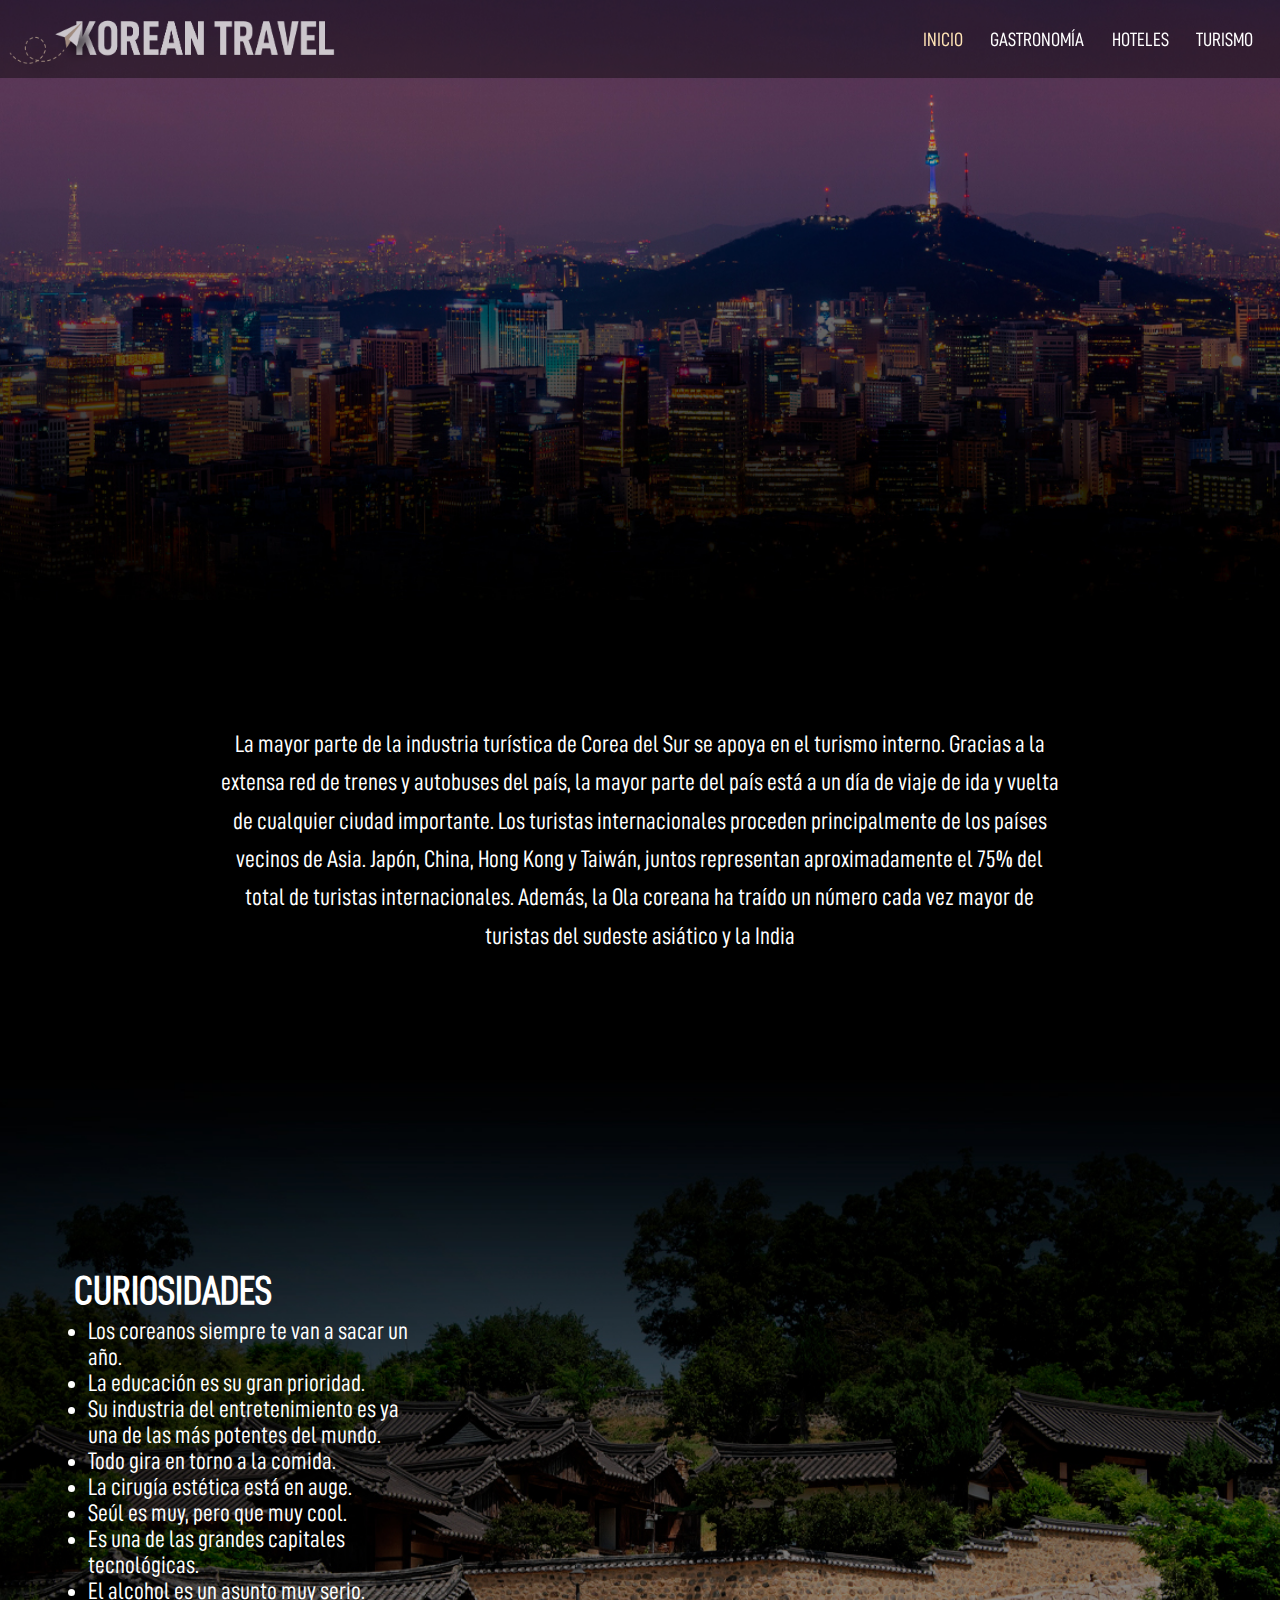
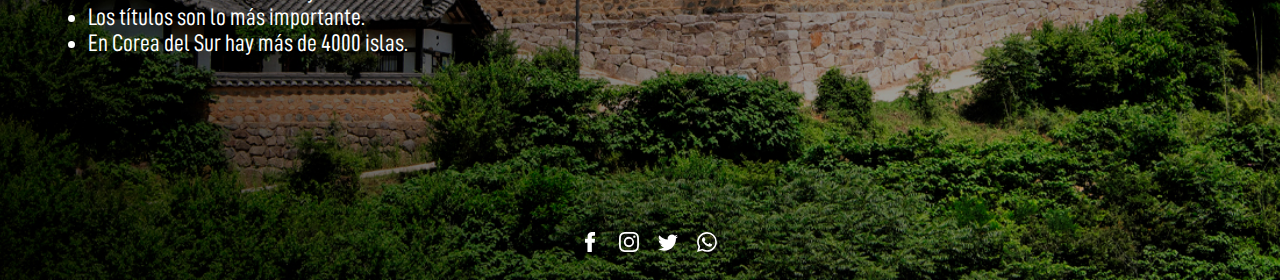
<file: KoreanTravel/index.html>
<!DOCTYPE html>
<html lang="es">

<head>
  <meta charset="UTF-8">
  <meta http-equiv="X-UA-Compatible" content="IE=edge">
  <meta name="viewport" content="width=device-width, initial-scale=1.0">
  <link rel="stylesheet" href="css/style.css">
  <title>Korean Travel</title>
  <meta name="description"
    content="Hola, bienvenid@ a Korean Travel, ¿Estás buscando información para viajar a un lugar increíble? Estás a un clic de saberlo.">
  <link rel="canonical" href="https://guevarita24.github.io/korean-travel/KoreanTravel">
  <link rel="icon" href="https://guevarita24.github.io/korean-travel/KoreanTravel/assets/korea.svg">
  <link rel="apple-touch-icon" href="https://guevarita24.github.io/korean-travel/KoreanTravel/assets/korea.svg">
  <meta name="theme-color" content="#0008">
  <meta name="twitter:card" content="summary">
  <meta property="og:type" content="website">
  <meta property="og:title" name="twitter:title" content="Korean Travel">
  <meta property="og:description" name="twitter:description"
    content="Hola, bienvenid@ a Korean Travel, ¿Estás buscando información para viajar a un lugar increíble? Estás a un clic de saberlo.">
  <meta property="og:image" name="twitter:image"
    content="https://guevarita24.github.io/korean-travel/KoreanTravel/assets/SUPERIOR.jpg">
  <meta property="og:url" name="twitter:url" content="https://guevarita24.github.io/korean-travel/KoreanTravel">
</head>

<body>
  <header class="header">
    <div class="logo">
      <a href="index.html" class="logo-container">
        <img src="assets/LOGO.png" alt="Korean Travel">
      </a>
    </div>
    <div class="navbar">
      <a href="index.html#inicio">INICIO</a>
      <a href="gastronomia.html">GASTRONOMÍA</a>
      <a href="hoteles.html">HOTELES</a>
      <a href="turismo.html">TURISMO</a>
    </div>
    <div class="off-canvas">
      <input type="checkbox" class="off-canvas-btn">
      <label class="off-canvas-burger"></label>
      <nav class="off-canvas-menu">
        <div class="off-canvas-menu-container">
          <a href="index.html#inicio" class="off-canvas-link">INICIO</a>
          <a href="gastronomia.html" class="off-canvas-link">GASTRONOMÍA</a>
          <a href="hoteles.html" class="off-canvas-link">HOTELES</a>
          <a href="turismo.html" class="off-canvas-link">TURISMO</a>
        </div>
      </nav>
    </div>
  </header>
  <main id="inicio">
    <section class="inicio">
      <article class="hero-image-1">
    </section>
    <article class="text">
      <div class="text-container">
        <p>La mayor parte de la industria turística de Corea del Sur se apoya en el turismo interno. Gracias a la
          extensa red de trenes y autobuses del país, la mayor parte del país está a un día de viaje de ida y vuelta de
          cualquier ciudad importante. Los turistas internacionales proceden principalmente de los países vecinos de
          Asia. Japón, China, Hong Kong y Taiwán, juntos representan aproximadamente el 75% del total de turistas
          internacionales. Además, la Ola coreana ha traído un número cada vez mayor de turistas del sudeste
          asiático y
          la India</p>
      </div>
    </article>
    <section class="curiosities">
      <article class="hero-image-2">
        <aside class="hero-image-content-2">
          <div class="text-curiosities">
            <h1 class="title">CURIOSIDADES</h1>
            <ul class="list">
              <li>Los coreanos siempre te van a sacar un año.</li>
              <li>La educación es su gran prioridad.</li>
              <li>Su industria del entretenimiento es ya una de las más potentes del mundo.</li>
              <li>Todo gira en torno a la comida.</li>
              <li>La cirugía estética está en auge.</li>
              <li>Seúl es muy, pero que muy cool.</li>
              <li>Es una de las grandes capitales tecnológicas.</li>
              <li>El alcohol es un asunto muy serio.</li>
              <li>Los títulos son lo más importante.</li>
              <li>En Corea del Sur hay más de 4000 islas.</li>
            </ul>
          </div>
          <div class="redes">
            <a href="#">
              <svg version="1.1" id="Layer_1" xmlns="http://www.w3.org/2000/svg"
                xmlns:xlink="http://www.w3.org/1999/xlink" x="0px" y="0px" viewBox="0 0 310 310"
                style="enable-background:new 0 0 310 310;" xml:space="preserve">
                <g id="XMLID_834_">
                  <title>Facebook</title>
                  <path id="XMLID_835_" d="M81.703,165.106h33.981V305c0,2.762,2.238,5,5,5h57.616c2.762,0,5-2.238,5-5V165.765h39.064
		c2.54,0,4.677-1.906,4.967-4.429l5.933-51.502c0.163-1.417-0.286-2.836-1.234-3.899c-0.949-1.064-2.307-1.673-3.732-1.673h-44.996
		V71.978c0-9.732,5.24-14.667,15.576-14.667c1.473,0,29.42,0,29.42,0c2.762,0,5-2.239,5-5V5.037c0-2.762-2.238-5-5-5h-40.545
		C187.467,0.023,186.832,0,185.896,0c-7.035,0-31.488,1.381-50.804,19.151c-21.402,19.692-18.427,43.27-17.716,47.358v37.752H81.703
		c-2.762,0-5,2.238-5,5v50.844C76.703,162.867,78.941,165.106,81.703,165.106z" />
                </g>
                <g>
                </g>
                <g>
                </g>
                <g>
                </g>
                <g>
                </g>
                <g>
                </g>
                <g>
                </g>
                <g>
                </g>
                <g>
                </g>
                <g>
                </g>
                <g>
                </g>
                <g>
                </g>
                <g>
                </g>
                <g>
                </g>
                <g>
                </g>
                <g>
                </g>
              </svg>
            </a>
            <a href="#">
              <svg width="16px" height="16px" viewBox="0 0 16 16" xmlns="http://www.w3.org/2000/svg" fill="currentColor"
                class="bi bi-instagram">
                <title>Instagram</title>
                <path
                  d="M8 0C5.829 0 5.556.01 4.703.048 3.85.088 3.269.222 2.76.42a3.917 3.917 0 0 0-1.417.923A3.927 3.927 0 0 0 .42 2.76C.222 3.268.087 3.85.048 4.7.01 5.555 0 5.827 0 8.001c0 2.172.01 2.444.048 3.297.04.852.174 1.433.372 1.942.205.526.478.972.923 1.417.444.445.89.719 1.416.923.51.198 1.09.333 1.942.372C5.555 15.99 5.827 16 8 16s2.444-.01 3.298-.048c.851-.04 1.434-.174 1.943-.372a3.916 3.916 0 0 0 1.416-.923c.445-.445.718-.891.923-1.417.197-.509.332-1.09.372-1.942C15.99 10.445 16 10.173 16 8s-.01-2.445-.048-3.299c-.04-.851-.175-1.433-.372-1.941a3.926 3.926 0 0 0-.923-1.417A3.911 3.911 0 0 0 13.24.42c-.51-.198-1.092-.333-1.943-.372C10.443.01 10.172 0 7.998 0h.003zm-.717 1.442h.718c2.136 0 2.389.007 3.232.046.78.035 1.204.166 1.486.275.373.145.64.319.92.599.28.28.453.546.598.92.11.281.24.705.275 1.485.039.843.047 1.096.047 3.231s-.008 2.389-.047 3.232c-.035.78-.166 1.203-.275 1.485a2.47 2.47 0 0 1-.599.919c-.28.28-.546.453-.92.598-.28.11-.704.24-1.485.276-.843.038-1.096.047-3.232.047s-2.39-.009-3.233-.047c-.78-.036-1.203-.166-1.485-.276a2.478 2.478 0 0 1-.92-.598 2.48 2.48 0 0 1-.6-.92c-.109-.281-.24-.705-.275-1.485-.038-.843-.046-1.096-.046-3.233 0-2.136.008-2.388.046-3.231.036-.78.166-1.204.276-1.486.145-.373.319-.64.599-.92.28-.28.546-.453.92-.598.282-.11.705-.24 1.485-.276.738-.034 1.024-.044 2.515-.045v.002zm4.988 1.328a.96.96 0 1 0 0 1.92.96.96 0 0 0 0-1.92zm-4.27 1.122a4.109 4.109 0 1 0 0 8.217 4.109 4.109 0 0 0 0-8.217zm0 1.441a2.667 2.667 0 1 1 0 5.334 2.667 2.667 0 0 1 0-5.334z" />
              </svg>
            </a>
            <a href="#">
              <svg width="16px" height="16px" viewBox="0 0 16 16" xmlns="http://www.w3.org/2000/svg" fill="currentColor"
                class="bi bi-twitter">
                <title>Twitter</title>
                <path
                  d="M5.026 15c6.038 0 9.341-5.003 9.341-9.334 0-.14 0-.282-.006-.422A6.685 6.685 0 0 0 16 3.542a6.658 6.658 0 0 1-1.889.518 3.301 3.301 0 0 0 1.447-1.817 6.533 6.533 0 0 1-2.087.793A3.286 3.286 0 0 0 7.875 6.03a9.325 9.325 0 0 1-6.767-3.429 3.289 3.289 0 0 0 1.018 4.382A3.323 3.323 0 0 1 .64 6.575v.045a3.288 3.288 0 0 0 2.632 3.218 3.203 3.203 0 0 1-.865.115 3.23 3.23 0 0 1-.614-.057 3.283 3.283 0 0 0 3.067 2.277A6.588 6.588 0 0 1 .78 13.58a6.32 6.32 0 0 1-.78-.045A9.344 9.344 0 0 0 5.026 15z" />
              </svg>
            </a>
            <a href="#">
              <svg width="16px" height="16px" viewBox="0 0 16 16" xmlns="http://www.w3.org/2000/svg" fill="currentColor"
                class="bi bi-whatsapp">
                <title>WhatsApp</title>
                <path
                  d="M13.601 2.326A7.854 7.854 0 0 0 7.994 0C3.627 0 .068 3.558.064 7.926c0 1.399.366 2.76 1.057 3.965L0 16l4.204-1.102a7.933 7.933 0 0 0 3.79.965h.004c4.368 0 7.926-3.558 7.93-7.93A7.898 7.898 0 0 0 13.6 2.326zM7.994 14.521a6.573 6.573 0 0 1-3.356-.92l-.24-.144-2.494.654.666-2.433-.156-.251a6.56 6.56 0 0 1-1.007-3.505c0-3.626 2.957-6.584 6.591-6.584a6.56 6.56 0 0 1 4.66 1.931 6.557 6.557 0 0 1 1.928 4.66c-.004 3.639-2.961 6.592-6.592 6.592zm3.615-4.934c-.197-.099-1.17-.578-1.353-.646-.182-.065-.315-.099-.445.099-.133.197-.513.646-.627.775-.114.133-.232.148-.43.05-.197-.1-.836-.308-1.592-.985-.59-.525-.985-1.175-1.103-1.372-.114-.198-.011-.304.088-.403.087-.088.197-.232.296-.346.1-.114.133-.198.198-.33.065-.134.034-.248-.015-.347-.05-.099-.445-1.076-.612-1.47-.16-.389-.323-.335-.445-.34-.114-.007-.247-.007-.38-.007a.729.729 0 0 0-.529.247c-.182.198-.691.677-.691 1.654 0 .977.71 1.916.81 2.049.098.133 1.394 2.132 3.383 2.992.47.205.84.326 1.129.418.475.152.904.129 1.246.08.38-.058 1.171-.48 1.338-.943.164-.464.164-.86.114-.943-.049-.084-.182-.133-.38-.232z" />
              </svg>
            </a>
          </div>
      </article>
      </aside>
    </section>
  </main>
</body>

</html>
</file>
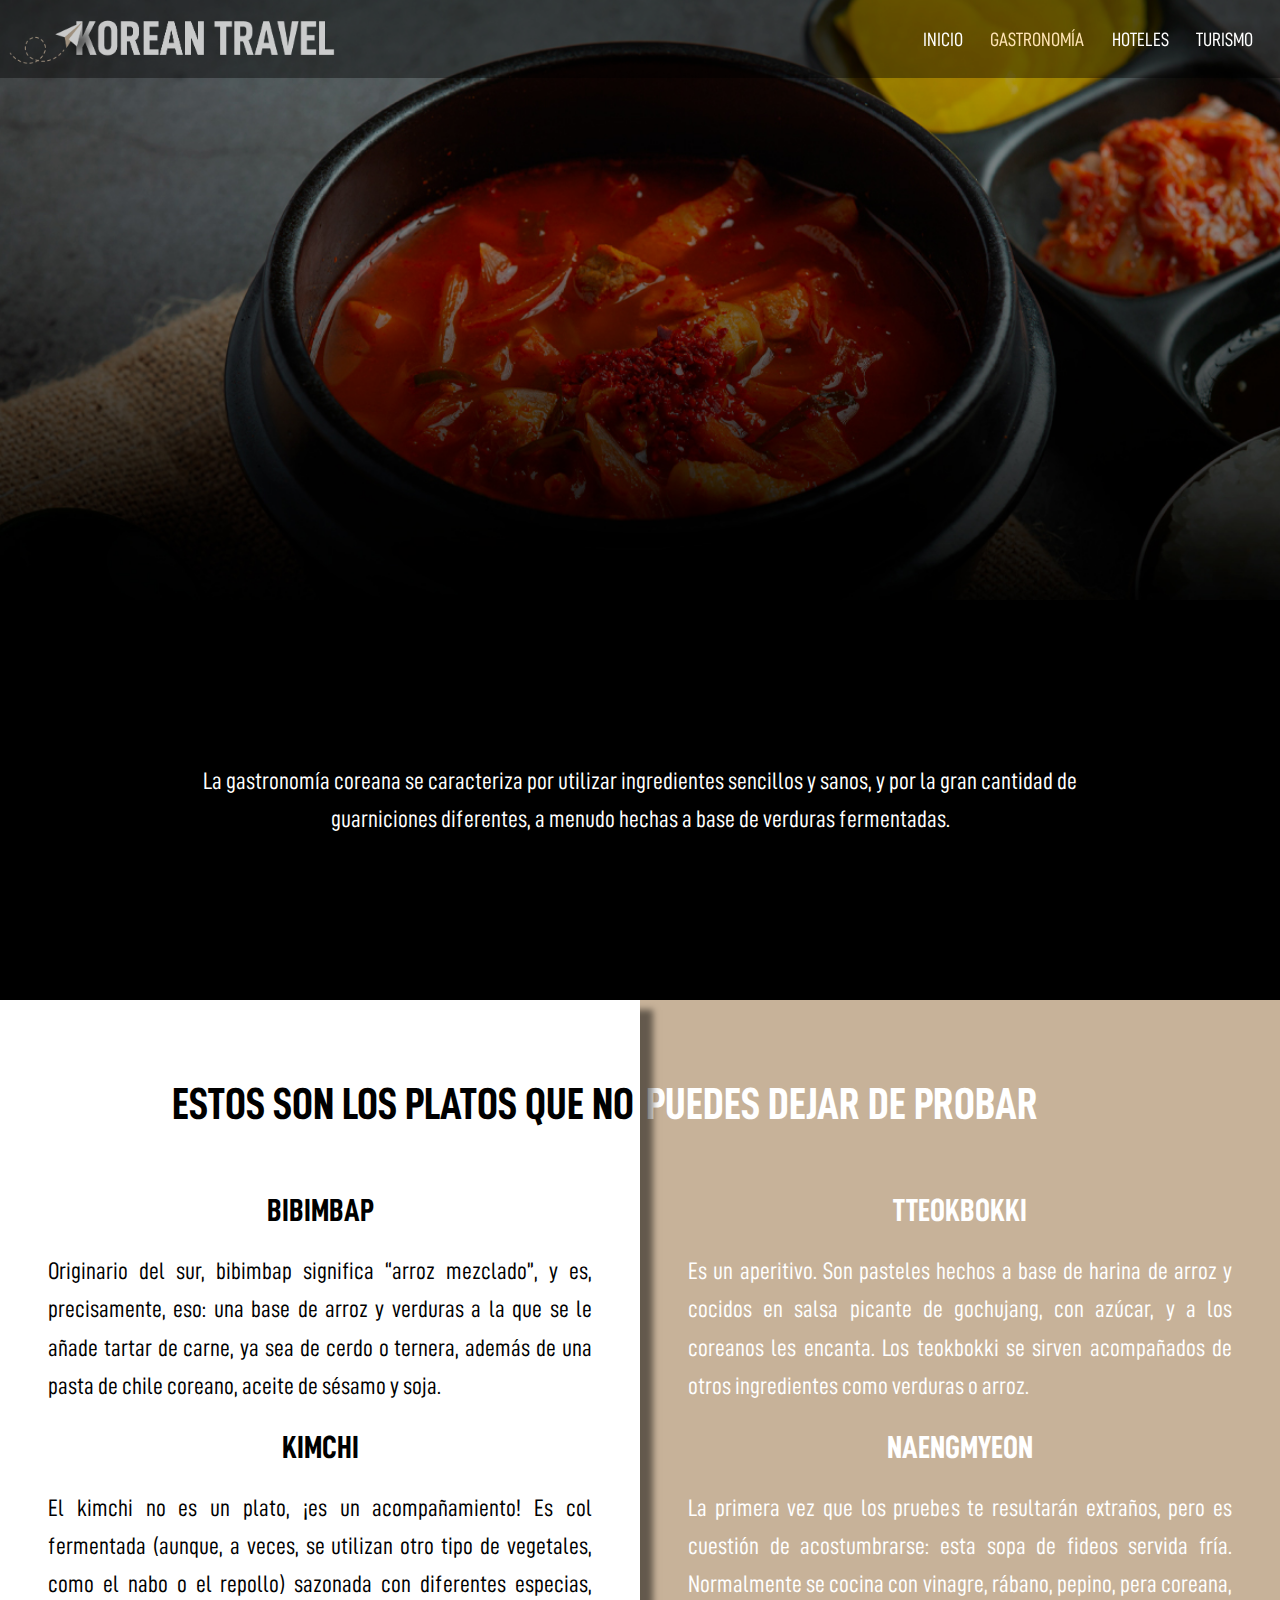
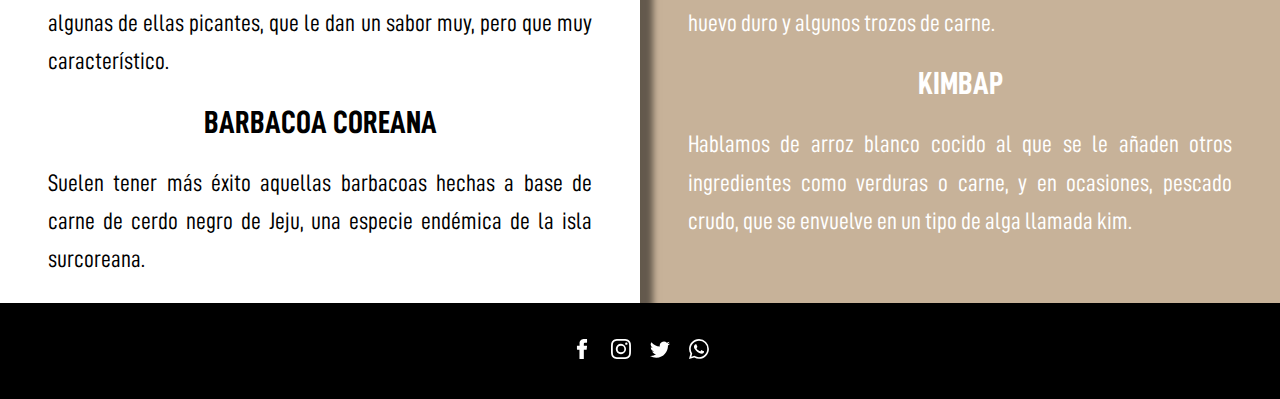
<file: KoreanTravel/gastronomia.html>
<!DOCTYPE html>
<html lang="es">

<head>
  <meta charset="UTF-8">
  <meta http-equiv="X-UA-Compatible" content="IE=edge">
  <meta name="viewport" content="width=device-width, initial-scale=1.0">
  <link rel="stylesheet" href="css/gastronomia.css">
  <title>Gastronomía | Korean Travel</title>
  <meta name="description" content="En esta sección de Korean Travel encontrarás lo relacionado con la gastronomía.">
  <link rel="canonical" href="https://guevarita24.github.io/korean-travel/KoreanTravel">
  <link rel="icon" href="https://guevarita24.github.io/korean-travel/KoreanTravel/assets/korea.svg">
  <link rel="apple-touch-icon" href="https://guevarita24.github.io/korean-travel/KoreanTravel/assets/korea.svg">
  <meta name="theme-color" content="#0008">
  <meta name="twitter:card" content="summary">
  <meta property="og:type" content="website">
  <meta property="og:title" name="twitter:title" content="Gastronomía | Korean Travel">
  <meta property="og:description" name="twitter:description"
    content="En esta sección de Korean Travel encontrarás lo relacionado con la gastronomía.">
  <meta property="og:image" name="twitter:image"
    content="https://guevarita24.github.io/korean-travel/KoreanTravel/assets/GASTRONOMÍA.jpg">
  <meta property="og:url" name="twitter:url" content="https://guevarita24.github.io/korean-travel/KoreanTravel">
</head>

<body>
  <header class="header">
    <div class="logo">
      <a href="index.html" class="logo-container">
        <img src="assets/LOGO.png" alt="Korean Travel">
      </a>
    </div>
    <div class="navbar">
      <a href="index.html">INICIO</a>
      <a href="gastronomia.html">GASTRONOMÍA</a>
      <a href="hoteles.html">HOTELES</a>
      <a href="turismo.html">TURISMO</a>
    </div>
    <div class="off-canvas">
      <input type="checkbox" class="off-canvas-btn">
      <label class="off-canvas-burger"></label>
      <nav class="off-canvas-menu">
        <div class="off-canvas-menu-container">
          <a href="index.html" class="off-canvas-link">INICIO</a>
          <a href="gastronomia.html" class="off-canvas-link">GASTRONOMÍA</a>
          <a href="hoteles.html" class="off-canvas-link">HOTELES</a>
          <a href="turismo.html" class="off-canvas-link">TURISMO</a>
        </div>
      </nav>
    </div>
  </header>
  <main>
    <div class="hero-image">
    </div>
    <article class="text">
      <div class="text-container">
        <p>La gastronomía coreana se caracteriza por utilizar ingredientes sencillos y sanos, y por la gran cantidad de
          guarniciones diferentes, a menudo hechas a base de verduras fermentadas.</p>
      </div>
    </article>
    <article class="food">
      <aside class="food-content">
        <div class="food-1">
          <h2 class="title-food-1">ESTOS SON LOS PLATOS QUE NO</h2>
          <div class="content-1">
            <h3 class="title-1">BIBIMBAP</h3>
            <p>Originario del sur, bibimbap significa “arroz mezclado”, y es, precisamente, eso:
              una base de arroz y verduras a la que se le añade tartar de carne, ya sea de cerdo
              o ternera, además de una pasta de chile coreano, aceite de sésamo y soja.</p>
          </div>
          <div class="content-1">
            <h3 class="title-1">KIMCHI</h3>
            <p>El kimchi no es un plato, ¡es un acompañamiento! Es col fermentada (aunque, a
              veces, se utilizan otro tipo de vegetales, como el nabo o el repollo) sazonada con
              diferentes especias, algunas de ellas picantes, que le dan un sabor muy, pero que
              muy característico.</p>
          </div>
          <div class="content-1">
            <h3 class="title-1">BARBACOA COREANA</h3>
            <p>Suelen tener más éxito aquellas barbacoas hechas a base de carne de cerdo
              negro de Jeju, una especie endémica de la isla surcoreana.</p>
          </div>
        </div>
        <div class="food-2">
          <h2 class="title-food-2">PUEDES DEJAR DE PROBAR</h2>
          <div class="content-2">
            <h3 class="title-2">TTEOKBOKKI</h3>
            <p>Es un aperitivo. Son pasteles hechos a base de harina de arroz y cocidos en salsa
              picante de gochujang, con azúcar, y a los coreanos les encanta. Los teokbokki se
              sirven acompañados de otros ingredientes como verduras o arroz.</p>
          </div>
          <div class="content-2">
            <h3 class="title-2">NAENGMYEON</h3>
            <p>La primera vez que los pruebes te resultarán extraños, pero es cuestión de
              acostumbrarse: esta sopa de fideos servida fría. Normalmente se cocina con
              vinagre, rábano, pepino, pera coreana, huevo duro y algunos trozos de carne.</p>
          </div>
          <div class="content-2">
            <h3 class="title-2">KIMBAP</h3>
            <p>Hablamos de arroz blanco cocido al que se le añaden otros ingredientes como
              verduras o carne, y en ocasiones, pescado crudo, que se envuelve en un tipo de
              alga llamada kim.</p>
          </div>
        </div>
      </aside>
    </article>
  </main>
  <footer class="redes">
    <div class="redes-container">
      <a href="#">
        <svg version="1.1" id="Layer_1" xmlns="http://www.w3.org/2000/svg" xmlns:xlink="http://www.w3.org/1999/xlink"
          x="0px" y="0px" viewBox="0 0 310 310" style="enable-background:new 0 0 310 310;" xml:space="preserve">
          <g id="XMLID_834_">
            <title>Facebook</title>
            <path id="XMLID_835_" d="M81.703,165.106h33.981V305c0,2.762,2.238,5,5,5h57.616c2.762,0,5-2.238,5-5V165.765h39.064
    		c2.54,0,4.677-1.906,4.967-4.429l5.933-51.502c0.163-1.417-0.286-2.836-1.234-3.899c-0.949-1.064-2.307-1.673-3.732-1.673h-44.996
    		V71.978c0-9.732,5.24-14.667,15.576-14.667c1.473,0,29.42,0,29.42,0c2.762,0,5-2.239,5-5V5.037c0-2.762-2.238-5-5-5h-40.545
    		C187.467,0.023,186.832,0,185.896,0c-7.035,0-31.488,1.381-50.804,19.151c-21.402,19.692-18.427,43.27-17.716,47.358v37.752H81.703
    		c-2.762,0-5,2.238-5,5v50.844C76.703,162.867,78.941,165.106,81.703,165.106z" />
          </g>
          <g>
          </g>
          <g>
          </g>
          <g>
          </g>
          <g>
          </g>
          <g>
          </g>
          <g>
          </g>
          <g>
          </g>
          <g>
          </g>
          <g>
          </g>
          <g>
          </g>
          <g>
          </g>
          <g>
          </g>
          <g>
          </g>
          <g>
          </g>
          <g>
          </g>
        </svg>
      </a>
      <a href="#">
        <svg width="16px" height="16px" viewBox="0 0 16 16" xmlns="http://www.w3.org/2000/svg" fill="currentColor"
          class="bi bi-instagram">
          <title>Instagram</title>
          <path
            d="M8 0C5.829 0 5.556.01 4.703.048 3.85.088 3.269.222 2.76.42a3.917 3.917 0 0 0-1.417.923A3.927 3.927 0 0 0 .42 2.76C.222 3.268.087 3.85.048 4.7.01 5.555 0 5.827 0 8.001c0 2.172.01 2.444.048 3.297.04.852.174 1.433.372 1.942.205.526.478.972.923 1.417.444.445.89.719 1.416.923.51.198 1.09.333 1.942.372C5.555 15.99 5.827 16 8 16s2.444-.01 3.298-.048c.851-.04 1.434-.174 1.943-.372a3.916 3.916 0 0 0 1.416-.923c.445-.445.718-.891.923-1.417.197-.509.332-1.09.372-1.942C15.99 10.445 16 10.173 16 8s-.01-2.445-.048-3.299c-.04-.851-.175-1.433-.372-1.941a3.926 3.926 0 0 0-.923-1.417A3.911 3.911 0 0 0 13.24.42c-.51-.198-1.092-.333-1.943-.372C10.443.01 10.172 0 7.998 0h.003zm-.717 1.442h.718c2.136 0 2.389.007 3.232.046.78.035 1.204.166 1.486.275.373.145.64.319.92.599.28.28.453.546.598.92.11.281.24.705.275 1.485.039.843.047 1.096.047 3.231s-.008 2.389-.047 3.232c-.035.78-.166 1.203-.275 1.485a2.47 2.47 0 0 1-.599.919c-.28.28-.546.453-.92.598-.28.11-.704.24-1.485.276-.843.038-1.096.047-3.232.047s-2.39-.009-3.233-.047c-.78-.036-1.203-.166-1.485-.276a2.478 2.478 0 0 1-.92-.598 2.48 2.48 0 0 1-.6-.92c-.109-.281-.24-.705-.275-1.485-.038-.843-.046-1.096-.046-3.233 0-2.136.008-2.388.046-3.231.036-.78.166-1.204.276-1.486.145-.373.319-.64.599-.92.28-.28.546-.453.92-.598.282-.11.705-.24 1.485-.276.738-.034 1.024-.044 2.515-.045v.002zm4.988 1.328a.96.96 0 1 0 0 1.92.96.96 0 0 0 0-1.92zm-4.27 1.122a4.109 4.109 0 1 0 0 8.217 4.109 4.109 0 0 0 0-8.217zm0 1.441a2.667 2.667 0 1 1 0 5.334 2.667 2.667 0 0 1 0-5.334z" />
        </svg>
      </a>
      <a href="#">
        <svg width="16px" height="16px" viewBox="0 0 16 16" xmlns="http://www.w3.org/2000/svg" fill="currentColor"
          class="bi bi-twitter">
          <title>Twitter</title>
          <path
            d="M5.026 15c6.038 0 9.341-5.003 9.341-9.334 0-.14 0-.282-.006-.422A6.685 6.685 0 0 0 16 3.542a6.658 6.658 0 0 1-1.889.518 3.301 3.301 0 0 0 1.447-1.817 6.533 6.533 0 0 1-2.087.793A3.286 3.286 0 0 0 7.875 6.03a9.325 9.325 0 0 1-6.767-3.429 3.289 3.289 0 0 0 1.018 4.382A3.323 3.323 0 0 1 .64 6.575v.045a3.288 3.288 0 0 0 2.632 3.218 3.203 3.203 0 0 1-.865.115 3.23 3.23 0 0 1-.614-.057 3.283 3.283 0 0 0 3.067 2.277A6.588 6.588 0 0 1 .78 13.58a6.32 6.32 0 0 1-.78-.045A9.344 9.344 0 0 0 5.026 15z" />
        </svg>
      </a>
      <a href="#">
        <svg width="16px" height="16px" viewBox="0 0 16 16" xmlns="http://www.w3.org/2000/svg" fill="currentColor"
          class="bi bi-whatsapp">
          <title>WhatsApp</title>
          <path
            d="M13.601 2.326A7.854 7.854 0 0 0 7.994 0C3.627 0 .068 3.558.064 7.926c0 1.399.366 2.76 1.057 3.965L0 16l4.204-1.102a7.933 7.933 0 0 0 3.79.965h.004c4.368 0 7.926-3.558 7.93-7.93A7.898 7.898 0 0 0 13.6 2.326zM7.994 14.521a6.573 6.573 0 0 1-3.356-.92l-.24-.144-2.494.654.666-2.433-.156-.251a6.56 6.56 0 0 1-1.007-3.505c0-3.626 2.957-6.584 6.591-6.584a6.56 6.56 0 0 1 4.66 1.931 6.557 6.557 0 0 1 1.928 4.66c-.004 3.639-2.961 6.592-6.592 6.592zm3.615-4.934c-.197-.099-1.17-.578-1.353-.646-.182-.065-.315-.099-.445.099-.133.197-.513.646-.627.775-.114.133-.232.148-.43.05-.197-.1-.836-.308-1.592-.985-.59-.525-.985-1.175-1.103-1.372-.114-.198-.011-.304.088-.403.087-.088.197-.232.296-.346.1-.114.133-.198.198-.33.065-.134.034-.248-.015-.347-.05-.099-.445-1.076-.612-1.47-.16-.389-.323-.335-.445-.34-.114-.007-.247-.007-.38-.007a.729.729 0 0 0-.529.247c-.182.198-.691.677-.691 1.654 0 .977.71 1.916.81 2.049.098.133 1.394 2.132 3.383 2.992.47.205.84.326 1.129.418.475.152.904.129 1.246.08.38-.058 1.171-.48 1.338-.943.164-.464.164-.86.114-.943-.049-.084-.182-.133-.38-.232z" />
        </svg>
      </a>
    </div>
  </footer>
</body>

</html>
</file>
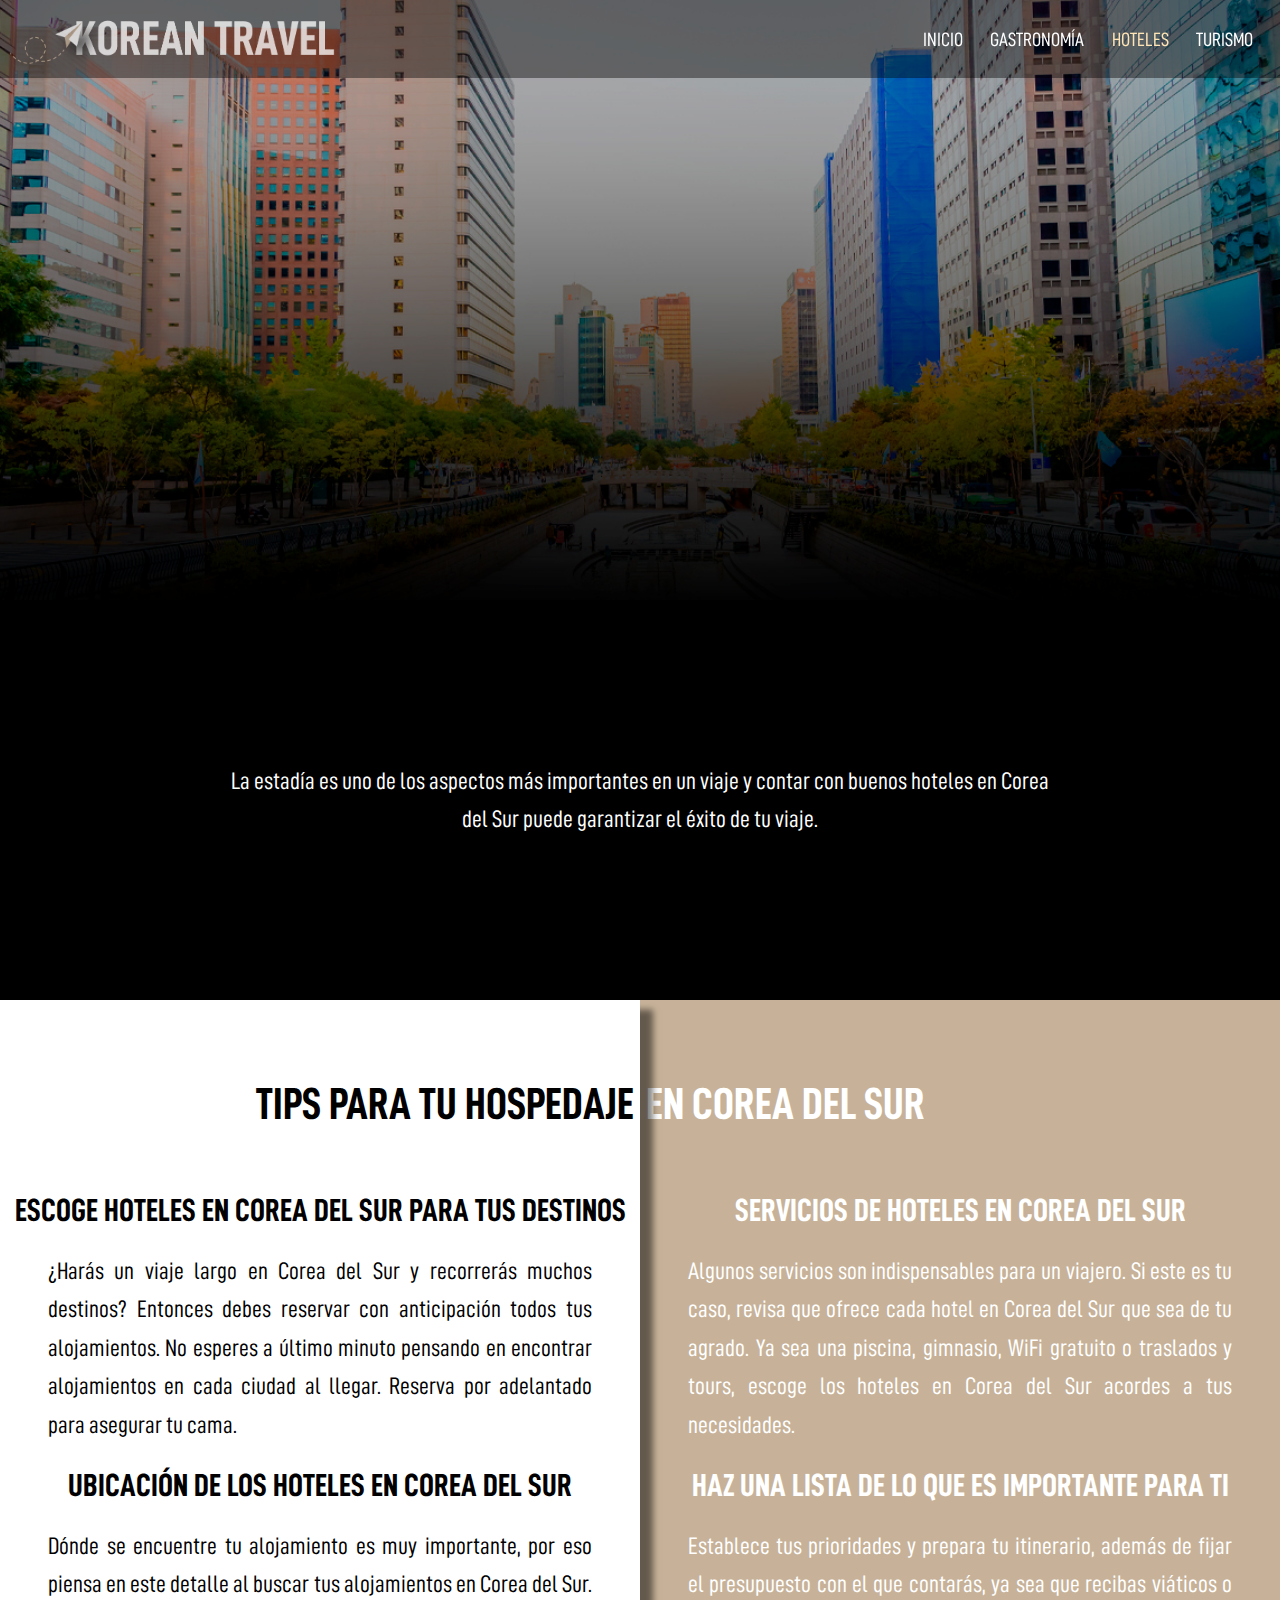
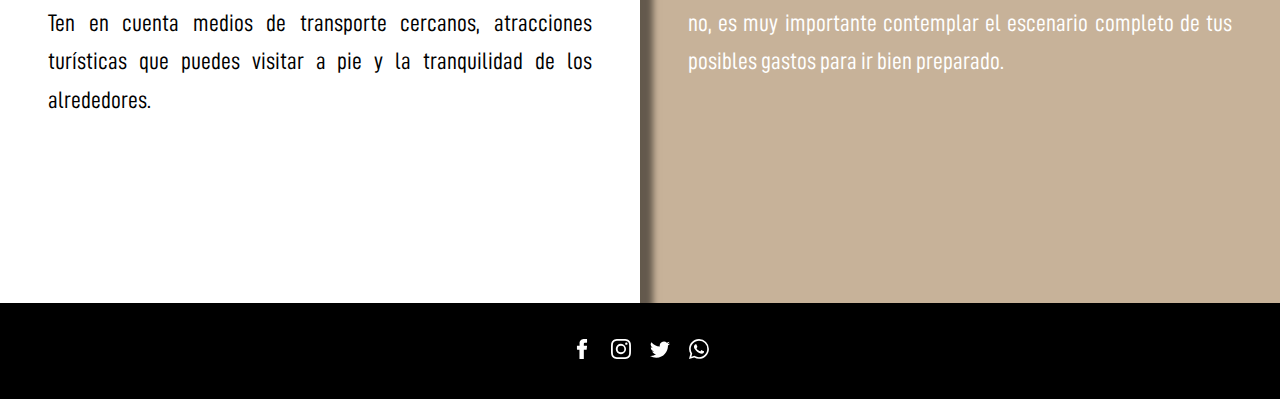
<file: KoreanTravel/hoteles.html>
<!DOCTYPE html>
<html lang="es">

<head>
  <meta charset="UTF-8">
  <meta http-equiv="X-UA-Compatible" content="IE=edge">
  <meta name="viewport" content="width=device-width, initial-scale=1.0">
  <link rel="stylesheet" href="css/hoteles.css">
  <title>Hoteles | Korean Travel</title>
  <meta name="description"
    content="En esta sección de Korean Travel encontrarás lo relacionado con hoteles u hospedaje.">
  <link rel="canonical" href="https://guevarita24.github.io/korean-travel/KoreanTravel">
  <link rel="icon" href="https://guevarita24.github.io/korean-travel/KoreanTravel/assets/korea.svg">
  <link rel="apple-touch-icon" href="https://guevarita24.github.io/korean-travel/KoreanTravel/assets/korea.svg">
  <meta name="theme-color" content="#0008">
  <meta name="twitter:card" content="summary">
  <meta property="og:type" content="website">
  <meta property="og:title" name="twitter:title" content="Hoteles | Korean Travel">
  <meta property="og:description" name="twitter:description"
    content="En esta sección de Korean Travel encontrarás lo relacionado con hoteles u hospedaje.">
  <meta property="og:image" name="twitter:image"
    content="https://guevarita24.github.io/korean-travel/KoreanTravel/assets/HOTELES.jpg">
  <meta property="og:url" name="twitter:url" content="https://guevarita24.github.io/korean-travel/KoreanTravel">
</head>

<body>
  <header class="header">
    <div class="logo">
      <a href="index.html" class="logo-container">
        <img src="assets/LOGO.png" alt="Korean Travel">
      </a>
    </div>
    <div class="navbar">
      <a href="index.html">INICIO</a>
      <a href="gastronomia.html">GASTRONOMÍA</a>
      <a href="hoteles.html">HOTELES</a>
      <a href="turismo.html">TURISMO</a>
    </div>
    <div class="off-canvas">
      <input type="checkbox" class="off-canvas-btn">
      <label class="off-canvas-burger"></label>
      <nav class="off-canvas-menu">
        <div class="off-canvas-menu-container">
          <a href="index.html" class="off-canvas-link">INICIO</a>
          <a href="gastronomia.html" class="off-canvas-link">GASTRONOMÍA</a>
          <a href="hoteles.html" class="off-canvas-link">HOTELES</a>
          <a href="turismo.html" class="off-canvas-link">TURISMO</a>
        </div>
      </nav>
    </div>
  </header>
  <main>
    <div class="hero-image">
    </div>
    <article class="text">
      <div class="text-container">
        <p>La estadía es uno de los aspectos más importantes en un viaje y contar con buenos hoteles en Corea del Sur
          puede garantizar el éxito de tu viaje.</p>
      </div>
    </article>
    <article class="tips">
      <aside class="tips-content">
        <div class="tip-1">
          <h2 class="title-tip-1">TIPS PARA TU HOSPEDAJE</h2>
          <div class="content-1">
            <h3 class="title-1">ESCOGE HOTELES EN COREA DEL SUR PARA TUS DESTINOS</h3>
            <p>¿Harás un viaje largo en Corea del Sur y recorrerás muchos destinos? Entonces
              debes reservar con anticipación todos tus alojamientos. No esperes a último
              minuto pensando en encontrar alojamientos en cada ciudad al llegar. Reserva por
              adelantado para asegurar tu cama.</p>
          </div>
          <div class="content-1">
            <h3 class="title-1">UBICACIÓN DE LOS HOTELES EN COREA DEL SUR</h3>
            <p>Dónde se encuentre tu alojamiento es muy importante, por eso piensa en este
              detalle al buscar tus alojamientos en Corea del Sur. Ten en cuenta medios de
              transporte cercanos, atracciones turísticas que puedes visitar a pie y la
              tranquilidad de los alrededores.</p>
          </div>
        </div>
        <div class="tip-2">
          <h2 class="title-tip-2">EN COREA DEL SUR</h2>
          <div class="content-2">
            <h3 class="title-2">SERVICIOS DE HOTELES EN COREA DEL SUR</h3>
            <p>Algunos servicios son indispensables para un viajero. Si este es tu caso, revisa
              que ofrece cada hotel en Corea del Sur que sea de tu agrado. Ya sea una piscina,
              gimnasio, WiFi gratuito o traslados y tours, escoge los hoteles en Corea del Sur
              acordes a tus necesidades.</p>
          </div>
          <div class="content-2">
            <h3 class="title-2">HAZ UNA LISTA DE LO QUE ES IMPORTANTE PARA TI</h3>
            <p>Establece tus prioridades y prepara tu itinerario, además de fijar el presupuesto
              con el que contarás, ya sea que recibas viáticos o no, es muy importante
              contemplar el escenario completo de tus posibles gastos para ir bien preparado.</p>
          </div>
        </div>
      </aside>
    </article>
  </main>
  <footer class="redes">
    <div class="redes-container">
      <a href="#">
        <svg version="1.1" id="Layer_1" xmlns="http://www.w3.org/2000/svg" xmlns:xlink="http://www.w3.org/1999/xlink"
          x="0px" y="0px" viewBox="0 0 310 310" style="enable-background:new 0 0 310 310;" xml:space="preserve">
          <g id="XMLID_834_">
            <title>Facebook</title>
            <path id="XMLID_835_" d="M81.703,165.106h33.981V305c0,2.762,2.238,5,5,5h57.616c2.762,0,5-2.238,5-5V165.765h39.064
    		c2.54,0,4.677-1.906,4.967-4.429l5.933-51.502c0.163-1.417-0.286-2.836-1.234-3.899c-0.949-1.064-2.307-1.673-3.732-1.673h-44.996
    		V71.978c0-9.732,5.24-14.667,15.576-14.667c1.473,0,29.42,0,29.42,0c2.762,0,5-2.239,5-5V5.037c0-2.762-2.238-5-5-5h-40.545
    		C187.467,0.023,186.832,0,185.896,0c-7.035,0-31.488,1.381-50.804,19.151c-21.402,19.692-18.427,43.27-17.716,47.358v37.752H81.703
    		c-2.762,0-5,2.238-5,5v50.844C76.703,162.867,78.941,165.106,81.703,165.106z" />
          </g>
          <g>
          </g>
          <g>
          </g>
          <g>
          </g>
          <g>
          </g>
          <g>
          </g>
          <g>
          </g>
          <g>
          </g>
          <g>
          </g>
          <g>
          </g>
          <g>
          </g>
          <g>
          </g>
          <g>
          </g>
          <g>
          </g>
          <g>
          </g>
          <g>
          </g>
        </svg>
      </a>
      <a href="#">
        <svg width="16px" height="16px" viewBox="0 0 16 16" xmlns="http://www.w3.org/2000/svg" fill="currentColor"
          class="bi bi-instagram">
          <title>Instagram</title>
          <path
            d="M8 0C5.829 0 5.556.01 4.703.048 3.85.088 3.269.222 2.76.42a3.917 3.917 0 0 0-1.417.923A3.927 3.927 0 0 0 .42 2.76C.222 3.268.087 3.85.048 4.7.01 5.555 0 5.827 0 8.001c0 2.172.01 2.444.048 3.297.04.852.174 1.433.372 1.942.205.526.478.972.923 1.417.444.445.89.719 1.416.923.51.198 1.09.333 1.942.372C5.555 15.99 5.827 16 8 16s2.444-.01 3.298-.048c.851-.04 1.434-.174 1.943-.372a3.916 3.916 0 0 0 1.416-.923c.445-.445.718-.891.923-1.417.197-.509.332-1.09.372-1.942C15.99 10.445 16 10.173 16 8s-.01-2.445-.048-3.299c-.04-.851-.175-1.433-.372-1.941a3.926 3.926 0 0 0-.923-1.417A3.911 3.911 0 0 0 13.24.42c-.51-.198-1.092-.333-1.943-.372C10.443.01 10.172 0 7.998 0h.003zm-.717 1.442h.718c2.136 0 2.389.007 3.232.046.78.035 1.204.166 1.486.275.373.145.64.319.92.599.28.28.453.546.598.92.11.281.24.705.275 1.485.039.843.047 1.096.047 3.231s-.008 2.389-.047 3.232c-.035.78-.166 1.203-.275 1.485a2.47 2.47 0 0 1-.599.919c-.28.28-.546.453-.92.598-.28.11-.704.24-1.485.276-.843.038-1.096.047-3.232.047s-2.39-.009-3.233-.047c-.78-.036-1.203-.166-1.485-.276a2.478 2.478 0 0 1-.92-.598 2.48 2.48 0 0 1-.6-.92c-.109-.281-.24-.705-.275-1.485-.038-.843-.046-1.096-.046-3.233 0-2.136.008-2.388.046-3.231.036-.78.166-1.204.276-1.486.145-.373.319-.64.599-.92.28-.28.546-.453.92-.598.282-.11.705-.24 1.485-.276.738-.034 1.024-.044 2.515-.045v.002zm4.988 1.328a.96.96 0 1 0 0 1.92.96.96 0 0 0 0-1.92zm-4.27 1.122a4.109 4.109 0 1 0 0 8.217 4.109 4.109 0 0 0 0-8.217zm0 1.441a2.667 2.667 0 1 1 0 5.334 2.667 2.667 0 0 1 0-5.334z" />
        </svg>
      </a>
      <a href="#">
        <svg width="16px" height="16px" viewBox="0 0 16 16" xmlns="http://www.w3.org/2000/svg" fill="currentColor"
          class="bi bi-twitter">
          <title>Twitter</title>
          <path
            d="M5.026 15c6.038 0 9.341-5.003 9.341-9.334 0-.14 0-.282-.006-.422A6.685 6.685 0 0 0 16 3.542a6.658 6.658 0 0 1-1.889.518 3.301 3.301 0 0 0 1.447-1.817 6.533 6.533 0 0 1-2.087.793A3.286 3.286 0 0 0 7.875 6.03a9.325 9.325 0 0 1-6.767-3.429 3.289 3.289 0 0 0 1.018 4.382A3.323 3.323 0 0 1 .64 6.575v.045a3.288 3.288 0 0 0 2.632 3.218 3.203 3.203 0 0 1-.865.115 3.23 3.23 0 0 1-.614-.057 3.283 3.283 0 0 0 3.067 2.277A6.588 6.588 0 0 1 .78 13.58a6.32 6.32 0 0 1-.78-.045A9.344 9.344 0 0 0 5.026 15z" />
        </svg>
      </a>
      <a href="#">
        <svg width="16px" height="16px" viewBox="0 0 16 16" xmlns="http://www.w3.org/2000/svg" fill="currentColor"
          class="bi bi-whatsapp">
          <title>WhatsApp</title>
          <path
            d="M13.601 2.326A7.854 7.854 0 0 0 7.994 0C3.627 0 .068 3.558.064 7.926c0 1.399.366 2.76 1.057 3.965L0 16l4.204-1.102a7.933 7.933 0 0 0 3.79.965h.004c4.368 0 7.926-3.558 7.93-7.93A7.898 7.898 0 0 0 13.6 2.326zM7.994 14.521a6.573 6.573 0 0 1-3.356-.92l-.24-.144-2.494.654.666-2.433-.156-.251a6.56 6.56 0 0 1-1.007-3.505c0-3.626 2.957-6.584 6.591-6.584a6.56 6.56 0 0 1 4.66 1.931 6.557 6.557 0 0 1 1.928 4.66c-.004 3.639-2.961 6.592-6.592 6.592zm3.615-4.934c-.197-.099-1.17-.578-1.353-.646-.182-.065-.315-.099-.445.099-.133.197-.513.646-.627.775-.114.133-.232.148-.43.05-.197-.1-.836-.308-1.592-.985-.59-.525-.985-1.175-1.103-1.372-.114-.198-.011-.304.088-.403.087-.088.197-.232.296-.346.1-.114.133-.198.198-.33.065-.134.034-.248-.015-.347-.05-.099-.445-1.076-.612-1.47-.16-.389-.323-.335-.445-.34-.114-.007-.247-.007-.38-.007a.729.729 0 0 0-.529.247c-.182.198-.691.677-.691 1.654 0 .977.71 1.916.81 2.049.098.133 1.394 2.132 3.383 2.992.47.205.84.326 1.129.418.475.152.904.129 1.246.08.38-.058 1.171-.48 1.338-.943.164-.464.164-.86.114-.943-.049-.084-.182-.133-.38-.232z" />
        </svg>
      </a>
    </div>
  </footer>
</body>

</html>
</file>
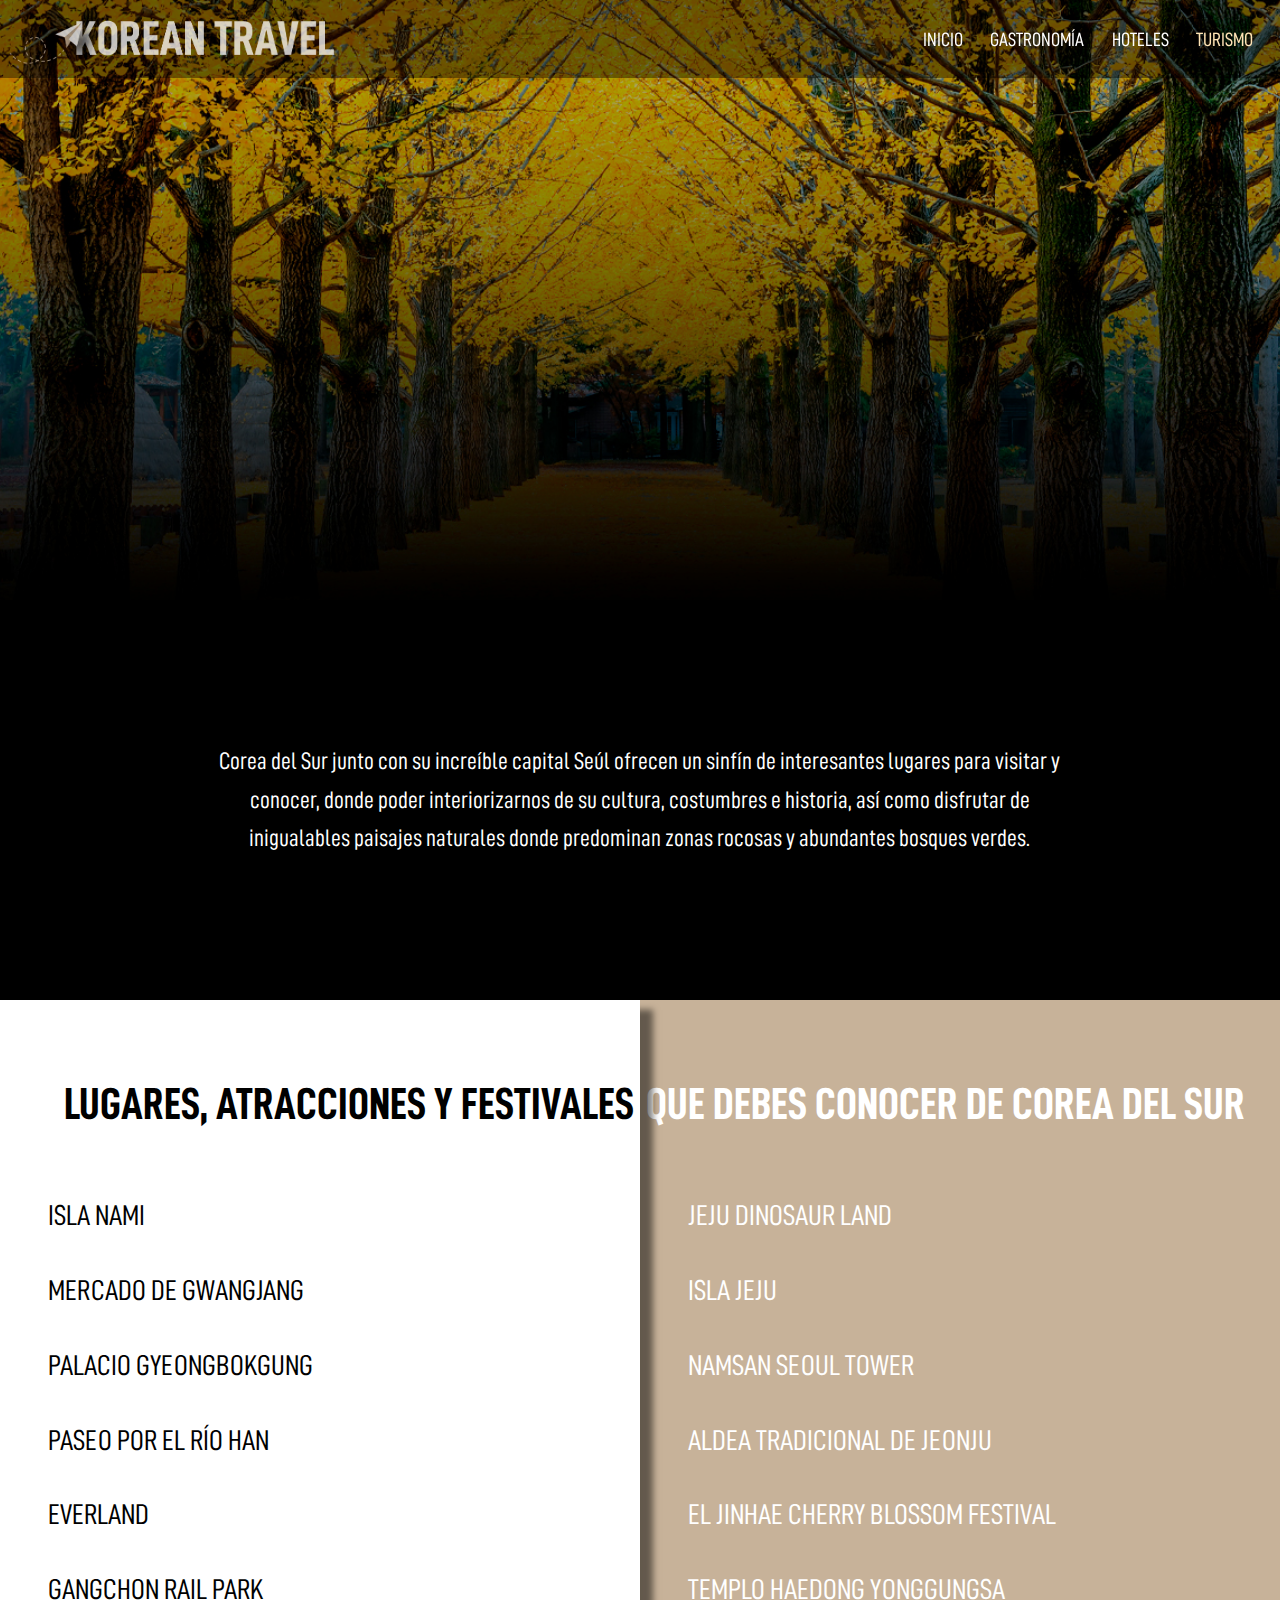
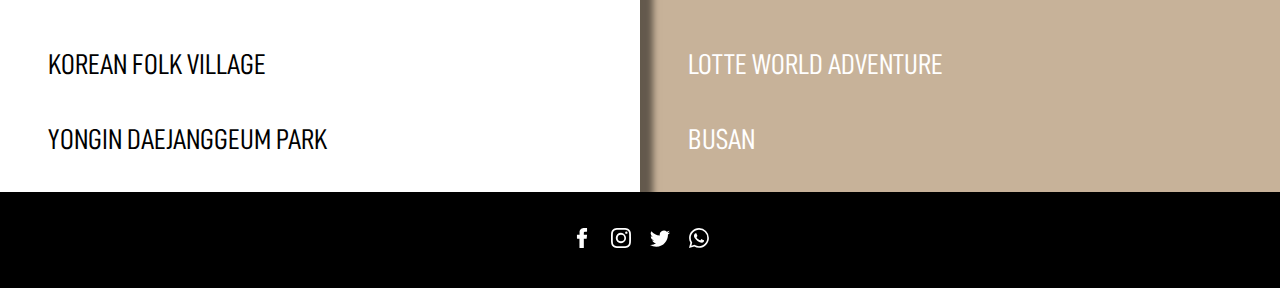
<file: KoreanTravel/turismo.html>
<!DOCTYPE html>
<html lang="es">

<head>
  <meta charset="UTF-8">
  <meta http-equiv="X-UA-Compatible" content="IE=edge">
  <meta name="viewport" content="width=device-width, initial-scale=1.0">
  <link rel="stylesheet" href="css/turismo.css">
  <title>Turismo | Korean Travel</title>
  <meta name="description" content="En esta sección de Korean Travel encontrarás lo relacionado con el turismo.">
  <link rel="canonical" href="https://guevarita24.github.io/korean-travel/KoreanTravel">
  <link rel="icon" href="https://guevarita24.github.io/korean-travel/KoreanTravel/assets/korea.svg">
  <link rel="apple-touch-icon" href="https://guevarita24.github.io/korean-travel/KoreanTravel/assets/korea.svg">
  <meta name="theme-color" content="#0008">
  <meta name="twitter:card" content="summary">
  <meta property="og:type" content="website">
  <meta property="og:title" name="twitter:title" content="Turismo | Korean Travel">
  <meta property="og:description" name="twitter:description"
    content="En esta sección de Korean Travel encontrarás lo relacionado con el turismo">
  <meta property="og:image" name="twitter:image"
    content="https://guevarita24.github.io/korean-travel/KoreanTravel/assets/TURISMO.jpg">
  <meta property="og:url" name="twitter:url" content="https://guevarita24.github.io/korean-travel/KoreanTravel">
</head>

<body>
  <header class="header">
    <div class="logo">
      <a href="index.html" class="logo-container">
        <img src="assets/LOGO.png" alt="Korean Travel">
      </a>
    </div>
    <div class="navbar">
      <a href="index.html">INICIO</a>
      <a href="gastronomia.html">GASTRONOMÍA</a>
      <a href="hoteles.html">HOTELES</a>
      <a href="turismo.html">TURISMO</a>
    </div>
    <div class="off-canvas">
      <input type="checkbox" class="off-canvas-btn">
      <label class="off-canvas-burger"></label>
      <nav class="off-canvas-menu">
        <div class="off-canvas-menu-container">
          <a href="index.html" class="off-canvas-link">INICIO</a>
          <a href="gastronomia.html" class="off-canvas-link">GASTRONOMÍA</a>
          <a href="hoteles.html" class="off-canvas-link">HOTELES</a>
          <a href="turismo.html" class="off-canvas-link">TURISMO</a>
        </div>
      </nav>
    </div>
  </header>
  <main>
    <div class="hero-image">
    </div>
    <article class="text">
      <div class="text-container">
        <p>Corea del Sur junto con su increíble capital Seúl ofrecen un sinfín de interesantes lugares para visitar y
          conocer, donde poder interiorizarnos de su cultura, costumbres e historia, así como disfrutar de inigualables
          paisajes naturales donde predominan zonas rocosas y abundantes bosques verdes.</p>
      </div>
    </article>
    <article class="tips">
      <aside class="tips-content">
        <div class="tip-1">
          <h2 class="title-tip-1">LUGARES, ATRACCIONES Y FESTIVALES</h2>
          <div class="content-1">
            <p>ISLA NAMI</p>
            <p>MERCADO DE GWANGJANG</p>
            <p>PALACIO GYEONGBOKGUNG</p>
            <p>PASEO POR EL RÍO HAN</p>
            <p>EVERLAND</p>
            <p>GANGCHON RAIL PARK</p>
            <p>KOREAN FOLK VILLAGE</p>
            <p>YONGIN DAEJANGGEUM PARK</p>
          </div>
        </div>
        <div class="tip-2">
          <h2 class="title-tip-2">QUE DEBES CONOCER DE COREA DEL SUR</h2>
          <div class="content-2">
            <p>JEJU DINOSAUR LAND</p>
            <p>ISLA JEJU</p>
            <p>NAMSAN SEOUL TOWER</p>
            <p>ALDEA TRADICIONAL DE JEONJU</p>
            <p>EL JINHAE CHERRY BLOSSOM FESTIVAL</p>
            <p>TEMPLO HAEDONG YONGGUNGSA</p>
            <p>LOTTE WORLD ADVENTURE</p>
            <p>BUSAN</p>
          </div>
        </div>
      </aside>
    </article>
  </main>
  <footer class="redes">
    <div class="redes-container">
      <a href="#">
        <svg version="1.1" id="Layer_1" xmlns="http://www.w3.org/2000/svg" xmlns:xlink="http://www.w3.org/1999/xlink"
          x="0px" y="0px" viewBox="0 0 310 310" style="enable-background:new 0 0 310 310;" xml:space="preserve">
          <g id="XMLID_834_">
            <title>Facebook</title>
            <path id="XMLID_835_" d="M81.703,165.106h33.981V305c0,2.762,2.238,5,5,5h57.616c2.762,0,5-2.238,5-5V165.765h39.064
    		c2.54,0,4.677-1.906,4.967-4.429l5.933-51.502c0.163-1.417-0.286-2.836-1.234-3.899c-0.949-1.064-2.307-1.673-3.732-1.673h-44.996
    		V71.978c0-9.732,5.24-14.667,15.576-14.667c1.473,0,29.42,0,29.42,0c2.762,0,5-2.239,5-5V5.037c0-2.762-2.238-5-5-5h-40.545
    		C187.467,0.023,186.832,0,185.896,0c-7.035,0-31.488,1.381-50.804,19.151c-21.402,19.692-18.427,43.27-17.716,47.358v37.752H81.703
    		c-2.762,0-5,2.238-5,5v50.844C76.703,162.867,78.941,165.106,81.703,165.106z" />
          </g>
          <g>
          </g>
          <g>
          </g>
          <g>
          </g>
          <g>
          </g>
          <g>
          </g>
          <g>
          </g>
          <g>
          </g>
          <g>
          </g>
          <g>
          </g>
          <g>
          </g>
          <g>
          </g>
          <g>
          </g>
          <g>
          </g>
          <g>
          </g>
          <g>
          </g>
        </svg>
      </a>
      <a href="#">
        <svg width="16px" height="16px" viewBox="0 0 16 16" xmlns="http://www.w3.org/2000/svg" fill="currentColor"
          class="bi bi-instagram">
          <title>Instagram</title>
          <path
            d="M8 0C5.829 0 5.556.01 4.703.048 3.85.088 3.269.222 2.76.42a3.917 3.917 0 0 0-1.417.923A3.927 3.927 0 0 0 .42 2.76C.222 3.268.087 3.85.048 4.7.01 5.555 0 5.827 0 8.001c0 2.172.01 2.444.048 3.297.04.852.174 1.433.372 1.942.205.526.478.972.923 1.417.444.445.89.719 1.416.923.51.198 1.09.333 1.942.372C5.555 15.99 5.827 16 8 16s2.444-.01 3.298-.048c.851-.04 1.434-.174 1.943-.372a3.916 3.916 0 0 0 1.416-.923c.445-.445.718-.891.923-1.417.197-.509.332-1.09.372-1.942C15.99 10.445 16 10.173 16 8s-.01-2.445-.048-3.299c-.04-.851-.175-1.433-.372-1.941a3.926 3.926 0 0 0-.923-1.417A3.911 3.911 0 0 0 13.24.42c-.51-.198-1.092-.333-1.943-.372C10.443.01 10.172 0 7.998 0h.003zm-.717 1.442h.718c2.136 0 2.389.007 3.232.046.78.035 1.204.166 1.486.275.373.145.64.319.92.599.28.28.453.546.598.92.11.281.24.705.275 1.485.039.843.047 1.096.047 3.231s-.008 2.389-.047 3.232c-.035.78-.166 1.203-.275 1.485a2.47 2.47 0 0 1-.599.919c-.28.28-.546.453-.92.598-.28.11-.704.24-1.485.276-.843.038-1.096.047-3.232.047s-2.39-.009-3.233-.047c-.78-.036-1.203-.166-1.485-.276a2.478 2.478 0 0 1-.92-.598 2.48 2.48 0 0 1-.6-.92c-.109-.281-.24-.705-.275-1.485-.038-.843-.046-1.096-.046-3.233 0-2.136.008-2.388.046-3.231.036-.78.166-1.204.276-1.486.145-.373.319-.64.599-.92.28-.28.546-.453.92-.598.282-.11.705-.24 1.485-.276.738-.034 1.024-.044 2.515-.045v.002zm4.988 1.328a.96.96 0 1 0 0 1.92.96.96 0 0 0 0-1.92zm-4.27 1.122a4.109 4.109 0 1 0 0 8.217 4.109 4.109 0 0 0 0-8.217zm0 1.441a2.667 2.667 0 1 1 0 5.334 2.667 2.667 0 0 1 0-5.334z" />
        </svg>
      </a>
      <a href="#">
        <svg width="16px" height="16px" viewBox="0 0 16 16" xmlns="http://www.w3.org/2000/svg" fill="currentColor"
          class="bi bi-twitter">
          <title>Twitter</title>
          <path
            d="M5.026 15c6.038 0 9.341-5.003 9.341-9.334 0-.14 0-.282-.006-.422A6.685 6.685 0 0 0 16 3.542a6.658 6.658 0 0 1-1.889.518 3.301 3.301 0 0 0 1.447-1.817 6.533 6.533 0 0 1-2.087.793A3.286 3.286 0 0 0 7.875 6.03a9.325 9.325 0 0 1-6.767-3.429 3.289 3.289 0 0 0 1.018 4.382A3.323 3.323 0 0 1 .64 6.575v.045a3.288 3.288 0 0 0 2.632 3.218 3.203 3.203 0 0 1-.865.115 3.23 3.23 0 0 1-.614-.057 3.283 3.283 0 0 0 3.067 2.277A6.588 6.588 0 0 1 .78 13.58a6.32 6.32 0 0 1-.78-.045A9.344 9.344 0 0 0 5.026 15z" />
        </svg>
      </a>
      <a href="#">
        <svg width="16px" height="16px" viewBox="0 0 16 16" xmlns="http://www.w3.org/2000/svg" fill="currentColor"
          class="bi bi-whatsapp">
          <title>WhatsApp</title>
          <path
            d="M13.601 2.326A7.854 7.854 0 0 0 7.994 0C3.627 0 .068 3.558.064 7.926c0 1.399.366 2.76 1.057 3.965L0 16l4.204-1.102a7.933 7.933 0 0 0 3.79.965h.004c4.368 0 7.926-3.558 7.93-7.93A7.898 7.898 0 0 0 13.6 2.326zM7.994 14.521a6.573 6.573 0 0 1-3.356-.92l-.24-.144-2.494.654.666-2.433-.156-.251a6.56 6.56 0 0 1-1.007-3.505c0-3.626 2.957-6.584 6.591-6.584a6.56 6.56 0 0 1 4.66 1.931 6.557 6.557 0 0 1 1.928 4.66c-.004 3.639-2.961 6.592-6.592 6.592zm3.615-4.934c-.197-.099-1.17-.578-1.353-.646-.182-.065-.315-.099-.445.099-.133.197-.513.646-.627.775-.114.133-.232.148-.43.05-.197-.1-.836-.308-1.592-.985-.59-.525-.985-1.175-1.103-1.372-.114-.198-.011-.304.088-.403.087-.088.197-.232.296-.346.1-.114.133-.198.198-.33.065-.134.034-.248-.015-.347-.05-.099-.445-1.076-.612-1.47-.16-.389-.323-.335-.445-.34-.114-.007-.247-.007-.38-.007a.729.729 0 0 0-.529.247c-.182.198-.691.677-.691 1.654 0 .977.71 1.916.81 2.049.098.133 1.394 2.132 3.383 2.992.47.205.84.326 1.129.418.475.152.904.129 1.246.08.38-.058 1.171-.48 1.338-.943.164-.464.164-.86.114-.943-.049-.084-.182-.133-.38-.232z" />
        </svg>
      </a>
    </div>
  </footer>
</body>

</html>
</file>
<file: KoreanTravel/css/style.css>
@font-face {
  font-family: "Condensed";
  src: url(../assets/D-DINCondensed.otf);
}

:root {
  --white-color: #fff;
  --second-color: #14192d;
  --gray-light-color: #f3f3f3;
  --black-color: #000;
  --black-alpha-color: rgba(0, 0, 0, 0.5);
  --moccasin-color: rgb(255, 228, 181);
  --link-color: #509ee3;
  --white-alpha-color: rgba(255, 255, 255, 0.5);
  --font: "Raleway", sans-serif;
  --max-width: 1400px;
  --header-height: 9.5rem;
  --transfrom: scale(1.1);
}

/******** Reset ********/

html {
  box-sizing: border-box;
  font-family: Condensed;
  font-size: 16px;
  scroll-behavior: smooth;
}

*,
*::after,
*::before {
  box-sizing: inherit;
}

body {
  margin: 0;
  overflow-x: hidden;
  background-color: var(--black-color);
}

body::-webkit-scrollbar {
  width: 1rem;
  background-color: rgba(0, 0, 0, 0.404);
}

body::-webkit-scrollbar-thumb {
  background-color: rgb(83, 83, 83);
  border-radius: 10%;
}

body::-webkit-scrollbar-thumb:hover {
  background-color: rgb(56, 54, 54);
}

a {
  color: var(--link-color);
  transition: all 0.5s ease-out;
}

a:hover {
  opacity: 0.75;
}

h1 {
  margin: 0;
  font-size: 2rem;
}

h2 {
  margin: 0;
  font-size: 1.5rem;
}

h3 {
  margin: 0;
  font-size: 1.25rem;
}

h4 {
  margin: 0;
  font-size: 1rem;
}

h5 {
  margin: 0;
  font-size: 0.85rem;
}

h6 {
  margin: 0;
  font-size: 0.7rem;
}

img {
  max-width: 100%;
  height: auto;
}

p {
  line-height: 1.6;
}

/******** Components ********/

.container img {
  width: 100vw;
  height: auto;
}

.curiosities {
  width: 100%;
  height: auto;
}

.header {
  position: fixed;
  width: 100%;
  height: 78px;
  top: 0;
  left: 0;
  display: flex;
  justify-content: space-between;
  align-items: center;
  background-color: rgba(0, 0, 0, 0.404);
  z-index: 999;
}

.hero-image-1 {
  width: 100%;
  min-height: 600px;
  background-image: url(../assets/SUPERIOR.jpg);
  background-repeat: no-repeat;
  background-size: cover;
  background-position: center;
}

.hero-image-2 {
  background-image: url(../assets/INFERIOR.jpg);
  background-repeat: no-repeat;
  background-size: cover;
  background-position: center;
}

.hero-image-content-2 {
  width: 100%;
  min-height: 800px;
  position: relative;
}

.list {
  color: var(--white-color);
  font-size: 1.5rem;
}

.logo-container {
  display: block;
}

.logo-container img {
  min-width: 200px;
  height: 69px;
  margin-left: 15px;
  margin-top: 25px;
}

.logo a:hover {
  color: var(--moccasin-color);
  transform: var(--transfrom);
}

.navbar {
  width: 30%;
  height: auto;
  display: flex;
  justify-content: space-evenly;
  align-items: center;
}

.navbar a {
  color: var(--white-color);
  font-size: 1.2rem;
  font-weight: 500;
  text-decoration: none;
}

.navbar a:hover {
  color: var(--moccasin-color);
}

.navbar a:nth-child(1) {
  color: var(--moccasin-color);
}

.off-canvas {
  display: none;
}

.text {
  width: 100%;
  height: 30rem;
  display: flex;
  align-items: center;
  min-width: 300px;
}

.text-container {
  margin-left: auto;
  margin-right: auto;
  width: 66%;
  height: auto;
}

.text-container p {
  color: var(--white-color);
  font-size: 1.5rem;
  text-align: center;
}

.text-curiosities {
  width: 30%;
  height: auto;
  position: absolute;
  bottom: 12.5rem;
  left: 3rem;
}

.title {
  height: 1.5rem;
  color: var(--white-color);
  font-size: 2.5rem;
  margin-left: 1.6rem;
}

.redes {
  width: 100%;
  height: auto;
  text-align: center;
  position: absolute;
  bottom: 1.5rem;
}

.redes a {
  display: inline-block;
  text-decoration: none;
  padding-left: 1rem;
}

.redes svg {
  width: 20px;
  height: 20px;
  fill: var(--white-color);
  transition: all 0.5s ease-in-out;
}

.redes svg:hover {
  transform: var(--transfrom);
}

@media screen and (max-width: 1024px) {
  .header {
    background-color: #0008;
  }

  .list {
    color: var(--white-color);
    font-size: 1.2rem;
    min-width: 250px;
  }

  .off-canvas {
    display: inline-block;
  }

  .off-canvas-btn {
    position: fixed;
    top: 0.7rem;
    right: 1rem;
    z-index: 998;
    width: 3rem;
    height: 3rem;
    cursor: pointer;
    opacity: 0;
  }

  .off-canvas-burger {
    position: fixed;
    top: 0.8rem;
    right: 1rem;
    z-index: 997;
    width: 3rem;
    height: 0.6rem;
    background-color: rgba(255, 255, 255, 0.815);
    border-radius: 0.3rem;
    transform: rotate(0deg) translate(0, 1.2rem);
    transform-origin: top left;
    transition: transform 500ms ease, background-color 500ms ease;
  }

  .off-canvas-burger::before,
  .off-canvas-burger::after {
    content: "";
    display: block;
    width: 100%;
    height: 0.6rem;
    background-color: rgba(255, 255, 255, 0.815);
    border-radius: 0.3rem;
    transition: transform 0.5s ease;
  }

  .off-canvas-burger::before {
    transform: rotate(0deg) translate(0, -0.9rem);
  }

  .off-canvas-burger::after {
    transform: rotate(0deg) translate(0, 0.3rem);
  }

  .off-canvas-btn:checked + .off-canvas-burger {
    background-color: transparent;
  }

  .off-canvas-btn:checked + .off-canvas-burger::before {
    transform: rotate(45deg) translate(0, 0);
  }

  .off-canvas-btn:checked + .off-canvas-burger::after {
    transform: rotate(-45deg) translate(0.4rem, -0.5rem);
  }

  .off-canvas-menu {
    position: fixed;
    top: 0;
    left: 0;
    right: 0;
    bottom: 40%;
    z-index: 996;
    display: flex;
    justify-content: center;
    align-items: center;
    background-color: #0008;
    transform: translate(100%, 0);
    transition: transform 500ms ease-in-out;
  }

  .off-canvas-btn:checked ~ .off-canvas-menu {
    transform: translate(0, 0);
  }

  .off-canvas-menu-container {
    width: 100%;
    height: 100vh;
    display: flex;
    flex-direction: column;
    justify-content: center;
  }

  .off-canvas-link {
    color: var(--white-color);
    font-size: 1.5rem;
    padding: 2rem;
    text-align: center;
    text-decoration: none;
  }

  .off-canvas-link:hover {
    padding: 2rem;
    background-color: rgba(255, 255, 255, 0.2);
    transition: transform 400ms ease;
    opacity: 1;
  }

  .navbar {
    display: none;
  }

  .text-container p {
    color: var(--white-color);
    font-size: 1.2rem;
    text-align: center;
  }

  .text-curiosities {
    width: 60%;
    height: auto;
    position: absolute;
    bottom: 12.5rem;
    left: auto;
  }

  .title {
    height: 1.5rem;
    color: var(--white-color);
    font-size: 2.5rem;
    margin-left: 1.6rem;
  }
}

@media screen and (max-width: 678px) {
  .logo-container img {
    max-width: 200px;
  }

  .off-canvas-menu {
    bottom: 20%;
  }

  .text-container {
    width: 90%;
  }

  .text-curiosities {
    width: 90%;
  }
}
</file>
<file: KoreanTravel/css/gastronomia.css>
@font-face {
  font-family: "Condensed";
  src: url(../assets/D-DINCondensed.otf);
}

@font-face {
  font-family: "Condensed-Bold";
  src: url(../assets/D-DINCondensed-Bold.otf);
}

:root {
  --white-color: #fff;
  --second-color: #14192d;
  --gray-light-color: #f3f3f3;
  --black-color: #000;
  --black-alpha-color: rgba(0, 0, 0, 0.5);
  --moccasin-color: rgb(255, 228, 181);
  --link-color: #509ee3;
  --white-alpha-color: rgba(255, 255, 255, 0.5);
  --font: "Raleway", sans-serif;
  --max-width: 1400px;
  --header-height: 9.5rem;
  --transfrom: scale(1.1);
}

/******** Reset ********/

html {
  box-sizing: border-box;
  font-family: Condensed;
  font-size: 16px;
  scroll-behavior: smooth;
}

*,
*::after,
*::before {
  box-sizing: inherit;
}

body {
  margin: 0;
  overflow-x: hidden;
  background-color: var(--black-color);
}

body::-webkit-scrollbar {
  width: 1rem;
  background-color: rgba(0, 0, 0, 0.404);
}

body::-webkit-scrollbar-thumb {
  background-color: rgb(83, 83, 83);
  border-radius: 10%;
}

body::-webkit-scrollbar-thumb:hover {
  background-color: rgb(56, 54, 54);
}

a {
  color: var(--link-color);
  transition: all 0.5s ease-out;
}

a:hover {
  opacity: 0.75;
}

h1 {
  margin: 0;
  font-size: 2rem;
}

h2 {
  margin: 0;
  font-size: 1.5rem;
}

h3 {
  margin: 0;
  font-size: 1.25rem;
}

h4 {
  margin: 0;
  font-size: 1rem;
}

h5 {
  margin: 0;
  font-size: 0.85rem;
}

h6 {
  margin: 0;
  font-size: 0.7rem;
}

img {
  max-width: 100%;
  height: auto;
}

p {
  line-height: 1.6;
}

/******** Components ********/

.food {
  width: 100%;
  height: auto;
}

.food-content {
  width: 100%;
  height: auto;
  display: flex;
  flex-direction: row;
}

.food-1 {
  width: 100%;
  height: auto;
  box-shadow: 0.4rem 1rem 0.4rem 0.4rem rgba(0, 0, 0, 0.5);
  background-color: var(--white-color);
  z-index: 100;
}

.food-2 {
  width: 100%;
  height: auto;
  background-color: rgba(199, 178, 153, 255);
}

.food-1 p {
  font-size: 1.5rem;
  padding: 0 3rem;
  text-align: justify;
}

.food-2 p {
  color: var(--white-color);
  font-size: 1.5rem;
  padding: 0 3rem;
  text-align: justify;
}

.header {
  position: fixed;
  width: 100%;
  height: 78px;
  top: 0;
  left: 0;
  display: flex;
  justify-content: space-between;
  align-items: center;
  background-color: rgba(0, 0, 0, 0.404);
  z-index: 999;
}

.hero-image {
  background-image: url(../assets/GASTRONOMÍA.jpg);
  background-repeat: no-repeat;
  background-size: cover;
  background-position: center;
  width: 100%;
  height: 600px;
}

.logo-container {
  display: block;
}

.logo-container img {
  min-width: 200px;
  height: 69px;
  margin-left: 15px;
  margin-top: 25px;
}

.logo a:hover {
  color: var(--moccasin-color);
  transform: var(--transfrom);
}

.navbar {
  width: 30%;
  height: auto;
  display: flex;
  justify-content: space-evenly;
  align-items: center;
}

.navbar a {
  color: var(--white-color);
  font-size: 1.2rem;
  font-weight: 500;
  text-decoration: none;
}

.navbar a:hover {
  color: var(--moccasin-color);
}

.navbar a:nth-child(2) {
  color: var(--moccasin-color);
}

.off-canvas {
  display: none;
}

.text {
  width: 100%;
  height: 25rem;
  display: flex;
  justify-content: center;
  align-items: center;
}

.text-container {
  margin-left: auto;
  margin-right: auto;
  width: 70%;
  height: auto;
}

.text-container p {
  font-size: 1.5rem;
  color: var(--white-color);
  text-align: center;
}

.title-1 {
  color: var(--black-color);
  font-size: 2rem;
  font-family: Condensed-Bold;
  text-align: center;
}

.title-2 {
  color: var(--white-color);
  font-size: 2rem;
  font-family: Condensed-Bold;
  text-align: center;
}

.title-food-1 {
  color: var(--black-color);
  font-size: 2.8rem;
  font-family: Condensed-Bold;
  text-align: end;
  margin-top: 5rem;
  margin-bottom: 4rem;
  margin-right: 0.4rem;
}

.title-food-2 {
  color: var(--white-color);
  font-size: 2.8rem;
  font-family: Condensed-Bold;
  text-align: left;
  margin-top: 5rem;
  margin-bottom: 4rem;
  margin-left: 0.4rem;
}

.redes {
  width: 100%;
  height: 6rem;
  text-align: center;
  display: flex;
  align-items: center;
  justify-content: center;
}

.redes-container a {
  display: inline-block;
  text-decoration: none;
  padding: 0.5rem;
}

.redes-container svg {
  width: 20px;
  height: 20px;
  fill: var(--white-color);
  transition: all 0.5s ease-in-out;
}

.redes-container svg:hover {
  transform: var(--transfrom);
}

@media screen and (max-width: 1024px) {
  .header {
    background-color: #0008;
  }

  .off-canvas {
    display: inline-block;
  }

  .off-canvas-btn {
    position: fixed;
    top: 0.7rem;
    right: 1rem;
    z-index: 998;
    width: 3rem;
    height: 3rem;
    cursor: pointer;
    opacity: 0;
  }

  .off-canvas-burger {
    position: fixed;
    top: 0.8rem;
    right: 1rem;
    z-index: 997;
    width: 3rem;
    height: 0.6rem;
    background-color: rgba(255, 255, 255, 0.815);
    border-radius: 0.3rem;
    transform: rotate(0deg) translate(0, 1.2rem);
    transform-origin: top left;
    transition: transform 500ms ease, background-color 500ms ease;
  }

  .off-canvas-burger::before,
  .off-canvas-burger::after {
    content: "";
    display: block;
    width: 100%;
    height: 0.6rem;
    background-color: rgba(255, 255, 255, 0.815);
    border-radius: 0.3rem;
    transition: transform 0.5s ease;
  }

  .off-canvas-burger::before {
    transform: rotate(0deg) translate(0, -0.9rem);
  }

  .off-canvas-burger::after {
    transform: rotate(0deg) translate(0, 0.3rem);
  }

  .off-canvas-btn:checked + .off-canvas-burger {
    background-color: transparent;
  }

  .off-canvas-btn:checked + .off-canvas-burger::before {
    transform: rotate(45deg) translate(0, 0);
  }

  .off-canvas-btn:checked + .off-canvas-burger::after {
    transform: rotate(-45deg) translate(0.4rem, -0.5rem);
  }

  .off-canvas-menu {
    position: fixed;
    top: 0;
    left: 0;
    right: 0;
    bottom: 40%;
    z-index: 996;
    display: flex;
    justify-content: center;
    align-items: center;
    background-color: #0008;
    transform: translate(100%, 0);
    transition: transform 500ms ease-in-out;
  }

  .off-canvas-btn:checked ~ .off-canvas-menu {
    transform: translate(0, 0);
  }

  .off-canvas-menu-container {
    width: 100%;
    height: 100vh;
    display: flex;
    flex-direction: column;
    justify-content: center;
  }

  .off-canvas-link {
    color: var(--white-color);
    font-size: 1.5rem;
    padding: 2rem;
    text-align: center;
    text-decoration: none;
  }

  .off-canvas-link:hover {
    padding: 2rem;
    background-color: rgba(255, 255, 255, 0.2);
    transition: transform 400ms ease;
    opacity: 1;
  }

  .navbar {
    display: none;
  }

  .text-container p {
    font-size: 1.5rem;
  }

  .title-food-1,
  .title-food-2 {
    font-size: 2.2rem;
  }

  .title-1,
  .title-2 {
    font-size: 1.8rem;
    padding: 0.5rem;
  }
}

@media screen and (max-width: 678px) {
  .content-1 p {
    font-size: 1rem;
    padding: 0.4rem;
  }

  .content-2 p {
    font-size: 1rem;
    padding: 0.4rem;
  }

  .logo-container img {
    max-width: 200px;
  }

  .off-canvas-menu {
    bottom: 20%;
  }

  .text-container {
    min-width: 250px;
  }

  .text-container p {
    font-size: 1.2rem;
  }

  .title-food-1,
  .title-food-2 {
    font-size: 1.4rem;
  }

  .title-1,
  .title-2 {
    font-size: 1rem;
    padding: 0.2rem;
  }
}
</file>
<file: KoreanTravel/css/hoteles.css>
@font-face {
  font-family: "Condensed";
  src: url(../assets/D-DINCondensed.otf);
}

@font-face {
  font-family: "Condensed-Bold";
  src: url(../assets/D-DINCondensed-Bold.otf);
}

:root {
  --white-color: #fff;
  --second-color: #14192d;
  --gray-light-color: #f3f3f3;
  --black-color: #000;
  --black-alpha-color: rgba(0, 0, 0, 0.5);
  --moccasin-color: rgb(255, 228, 181);
  --link-color: #509ee3;
  --white-alpha-color: rgba(255, 255, 255, 0.5);
  --font: "Raleway", sans-serif;
  --max-width: 1400px;
  --header-height: 9.5rem;
  --transfrom: scale(1.1);
}

/******** Reset ********/

html {
  box-sizing: border-box;
  font-family: Condensed;
  font-size: 16px;
  scroll-behavior: smooth;
}

*,
*::after,
*::before {
  box-sizing: inherit;
}

body {
  margin: 0;
  overflow-x: hidden;
  background-color: var(--black-color);
}

body::-webkit-scrollbar {
  width: 1rem;
  background-color: rgba(0, 0, 0, 0.404);
}

body::-webkit-scrollbar-thumb {
  background-color: rgb(83, 83, 83);
  border-radius: 10%;
}

body::-webkit-scrollbar-thumb:hover {
  background-color: rgb(56, 54, 54);
}

a {
  color: var(--link-color);
  transition: all 0.5s ease-out;
}

a:hover {
  opacity: 0.75;
}

h1 {
  margin: 0;
  font-size: 2rem;
}

h2 {
  margin: 0;
  font-size: 1.5rem;
}

h3 {
  margin: 0;
  font-size: 1.25rem;
}

h4 {
  margin: 0;
  font-size: 1rem;
}

h5 {
  margin: 0;
  font-size: 0.85rem;
}

h6 {
  margin: 0;
  font-size: 0.7rem;
}

img {
  max-width: 100%;
  height: auto;
}

p {
  line-height: 1.6;
}

/******** Components ********/

.header {
  position: fixed;
  width: 100%;
  height: 78px;
  top: 0;
  left: 0;
  display: flex;
  justify-content: space-between;
  align-items: center;
  background-color: rgba(0, 0, 0, 0.404);
  z-index: 999;
}

.hero-image {
  background-image: url(../assets/HOTELES.jpg);
  background-repeat: no-repeat;
  background-size: cover;
  background-position: center;
  width: 100%;
  height: 600px;
}

.logo-container {
  display: block;
}

.logo-container img {
  min-width: 200px;
  height: 69px;
  margin-left: 15px;
  margin-top: 25px;
}

.logo a:hover {
  color: var(--moccasin-color);
  transform: var(--transfrom);
}

.navbar {
  width: 30%;
  height: auto;
  display: flex;
  justify-content: space-evenly;
  align-items: center;
}

.navbar a {
  color: var(--white-color);
  font-size: 1.2rem;
  font-weight: 500;
  text-decoration: none;
}

.navbar a:hover {
  color: var(--moccasin-color);
}

.navbar a:nth-child(3) {
  color: var(--moccasin-color);
}

.off-canvas {
  display: none;
}

.text {
  width: 100%;
  height: 25rem;
  display: flex;
  justify-content: center;
  align-items: center;
  box-shadow: 0.5rem 0.5rem 5rem rgb(0, 0, 0);
}

.text-container {
  margin-left: auto;
  margin-right: auto;
  width: 66%;
  height: auto;
}

.text-container p {
  font-size: 1.5rem;
  color: var(--white-color);
  text-align: center;
}

.tips {
  width: 100%;
  height: auto;
}

.tips-content {
  width: 100%;
  height: auto;
  display: flex;
  flex-direction: row;
}

.tip-1 {
  width: 100%;
  height: auto;
  box-shadow: 0.4rem 1rem 0.4rem 0.4rem rgba(0, 0, 0, 0.5);
  background-color: var(--white-color);
  padding-bottom: 10rem;
  z-index: 100;
}

.tip-2 {
  width: 100%;
  height: auto;
  background-color: rgba(199, 178, 153, 255);
  padding-bottom: 10rem;
  z-index: 90;
}

.tip-1 p {
  font-size: 1.5rem;
  padding: 0 3rem;
  text-align: justify;
}

.tip-2 p {
  color: var(--white-color);
  font-size: 1.5rem;
  padding: 0 3rem;
  text-align: justify;
}

.title-1 {
  color: var(--black-color);
  font-size: 2rem;
  font-family: Condensed-Bold;
  text-align: center;
}

.title-2 {
  color: var(--white-color);
  font-size: 2rem;
  font-family: Condensed-Bold;
  text-align: center;
}

.title-tip-1 {
  color: var(--black-color);
  font-size: 2.8rem;
  font-family: Condensed-Bold;
  text-align: end;
  margin-top: 5rem;
  margin-bottom: 4rem;
  margin-right: 0.4rem;
}

.title-tip-2 {
  color: var(--white-color);
  font-size: 2.8rem;
  font-family: Condensed-Bold;
  text-align: left;
  margin-top: 5rem;
  margin-bottom: 4rem;
  margin-left: 0.4rem;
}

.redes {
  width: 100%;
  height: 6rem;
  text-align: center;
  display: flex;
  align-items: center;
  justify-content: center;
}

.redes-container a {
  display: inline-block;
  text-decoration: none;
  padding: 0.5rem;
}

.redes-container svg {
  width: 20px;
  height: 20px;
  fill: var(--white-color);
  transition: all 0.5s ease-in-out;
}

.redes-container svg:hover {
  transform: var(--transfrom);
}

@media screen and (max-width: 1024px) {
  .header {
    background-color: #0008;
  }

  .off-canvas {
    display: inline-block;
  }

  .off-canvas-btn {
    position: fixed;
    top: 0.7rem;
    right: 1rem;
    z-index: 998;
    width: 3rem;
    height: 3rem;
    cursor: pointer;
    opacity: 0;
  }

  .off-canvas-burger {
    position: fixed;
    top: 0.8rem;
    right: 1rem;
    z-index: 997;
    width: 3rem;
    height: 0.6rem;
    background-color: rgba(255, 255, 255, 0.815);
    border-radius: 0.3rem;
    transform: rotate(0deg) translate(0, 1.2rem);
    transform-origin: top left;
    transition: transform 500ms ease, background-color 500ms ease;
  }

  .off-canvas-burger::before,
  .off-canvas-burger::after {
    content: "";
    display: block;
    width: 100%;
    height: 0.6rem;
    background-color: rgba(255, 255, 255, 0.815);
    border-radius: 0.3rem;
    transition: transform 0.5s ease;
  }

  .off-canvas-burger::before {
    transform: rotate(0deg) translate(0, -0.9rem);
  }

  .off-canvas-burger::after {
    transform: rotate(0deg) translate(0, 0.3rem);
  }

  .off-canvas-btn:checked + .off-canvas-burger {
    background-color: transparent;
  }

  .off-canvas-btn:checked + .off-canvas-burger::before {
    transform: rotate(45deg) translate(0, 0);
  }

  .off-canvas-btn:checked + .off-canvas-burger::after {
    transform: rotate(-45deg) translate(0.4rem, -0.5rem);
  }

  .off-canvas-menu {
    position: fixed;
    top: 0;
    left: 0;
    right: 0;
    bottom: 40%;
    z-index: 996;
    display: flex;
    justify-content: center;
    align-items: center;
    background-color: #0008;
    transform: translate(100%, 0);
    transition: transform 500ms ease-in-out;
  }

  .off-canvas-btn:checked ~ .off-canvas-menu {
    transform: translate(0, 0);
  }

  .off-canvas-menu-container {
    width: 100%;
    height: 100vh;
    display: flex;
    flex-direction: column;
    justify-content: center;
  }

  .off-canvas-link {
    color: var(--white-color);
    font-size: 1.5rem;
    padding: 2rem;
    text-align: center;
    text-decoration: none;
  }

  .off-canvas-link:hover {
    padding: 2rem;
    background-color: rgba(255, 255, 255, 0.2);
    transition: transform 400ms ease;
    opacity: 1;
  }

  .navbar {
    display: none;
  }

  .text-container p {
    font-size: 1.5rem;
  }

  .title-tip-1,
  .title-tip-2 {
    font-size: 2.5rem;
  }

  .title-1,
  .title-2 {
    font-size: 1.8rem;
    padding: 0.5rem;
  }
}

@media screen and (max-width: 678px) {
  .content-1 p {
    font-size: 1rem;
    padding: 0.4rem;
  }

  .content-2 p {
    font-size: 1rem;
    padding: 0.4rem;
  }

  .logo-container img {
    max-width: 200px;
  }

  .off-canvas-menu {
    bottom: 20%;
  }

  .text-container {
    min-width: 250px;
  }

  .text-container p {
    font-size: 1.2rem;
  }

  .title-tip-1,
  .title-tip-2 {
    font-size: 1.4rem;
  }

  .title-1,
  .title-2 {
    font-size: 1rem;
    padding: 0.2rem;
  }
}
</file>
<file: KoreanTravel/css/turismo.css>
@font-face {
  font-family: "Condensed";
  src: url(../assets/D-DINCondensed.otf);
}

@font-face {
  font-family: "Condensed-Bold";
  src: url(../assets/D-DINCondensed-Bold.otf);
}

:root {
  --white-color: #fff;
  --second-color: #14192d;
  --gray-light-color: #f3f3f3;
  --black-color: #000;
  --black-alpha-color: rgba(0, 0, 0, 0.5);
  --moccasin-color: rgb(255, 228, 181);
  --link-color: #509ee3;
  --white-alpha-color: rgba(255, 255, 255, 0.5);
  --font: "Raleway", sans-serif;
  --max-width: 1400px;
  --header-height: 9.5rem;
  --transfrom: scale(1.1);
}

/******** Reset ********/

html {
  box-sizing: border-box;
  font-family: Condensed;
  font-size: 16px;
  scroll-behavior: smooth;
}

*,
*::after,
*::before {
  box-sizing: inherit;
}

body {
  margin: 0;
  overflow-x: hidden;
  background-color: var(--black-color);
}

body::-webkit-scrollbar {
  width: 1rem;
  background-color: rgba(0, 0, 0, 0.404);
}

body::-webkit-scrollbar-thumb {
  background-color: rgb(83, 83, 83);
  border-radius: 10%;
}

body::-webkit-scrollbar-thumb:hover {
  background-color: rgb(56, 54, 54);
}

a {
  color: var(--link-color);
  transition: all 0.5s ease-out;
}

a:hover {
  opacity: 0.75;
}

h1 {
  margin: 0;
  font-size: 2rem;
}

h2 {
  margin: 0;
  font-size: 1.5rem;
}

h3 {
  margin: 0;
  font-size: 1.25rem;
}

h4 {
  margin: 0;
  font-size: 1rem;
}

h5 {
  margin: 0;
  font-size: 0.85rem;
}

h6 {
  margin: 0;
  font-size: 0.7rem;
}

img {
  max-width: 100%;
  height: auto;
}

p {
  line-height: 1.6;
}

/******** Components ********/

.header {
  position: fixed;
  width: 100%;
  height: 78px;
  top: 0;
  left: 0;
  display: flex;
  justify-content: space-between;
  align-items: center;
  background-color: rgba(0, 0, 0, 0.404);
  z-index: 999;
}

.hero-image {
  background-image: url(../assets/TURISMO.jpg);
  background-repeat: no-repeat;
  background-size: cover;
  background-position: center;
  width: 100%;
  height: 600px;
}

.logo-container {
  display: block;
}

.logo-container img {
  min-width: 200px;
  height: 69px;
  margin-left: 15px;
  margin-top: 25px;
}

.logo a:hover {
  color: var(--moccasin-color);
  transform: var(--transfrom);
}

.navbar {
  width: 30%;
  height: auto;
  display: flex;
  justify-content: space-evenly;
  align-items: center;
}

.navbar a {
  color: var(--white-color);
  font-size: 1.2rem;
  font-weight: 500;
  text-decoration: none;
}

.navbar a:hover {
  color: var(--moccasin-color);
}

.navbar a:nth-child(4) {
  color: var(--moccasin-color);
}

.off-canvas {
  display: none;
}

.text {
  width: 100%;
  height: 25rem;
  display: flex;
  justify-content: center;
  align-items: center;
  box-shadow: 0.5rem 0.5rem 5rem rgb(0, 0, 0);
}

.text-container {
  margin-left: auto;
  margin-right: auto;
  width: 66%;
  height: auto;
}

.text-container p {
  font-size: 1.5rem;
  color: var(--white-color);
  text-align: center;
}

.tips {
  width: 100%;
  height: auto;
}

.tips-content {
  width: 100%;
  height: auto;
  display: flex;
  flex-direction: row;
}

.tip-1 {
  width: 100%;
  height: auto;
  box-shadow: 0.4rem 1rem 0.4rem 0.4rem rgba(0, 0, 0, 0.5);
  background-color: var(--white-color);
  z-index: 100;
}

.tip-2 {
  width: 100%;
  height: auto;
  background-color: rgba(199, 178, 153, 255);
}

.tip-1 p {
  font-size: 1.8rem;
  padding: 0 3rem;
}

.tip-2 p {
  color: var(--white-color);
  font-size: 1.8rem;
  padding: 0 3rem;
}

.title-1 {
  color: var(--black-color);
  font-size: 2rem;
  font-family: Condensed-Bold;
  text-align: center;
}

.title-2 {
  color: var(--white-color);
  font-size: 2rem;
  font-family: Condensed-Bold;
  text-align: center;
}

.title-tip-1 {
  color: var(--black-color);
  font-size: 2.8rem;
  font-family: Condensed-Bold;
  text-align: end;
  margin-top: 5rem;
  margin-bottom: 4rem;
  margin-right: 0.4rem;
}

.title-tip-2 {
  color: var(--white-color);
  font-size: 2.8rem;
  font-family: Condensed-Bold;
  text-align: left;
  margin-top: 5rem;
  margin-bottom: 4rem;
  margin-left: 0.4rem;
}

.redes {
  width: 100%;
  height: 6rem;
  text-align: center;
  display: flex;
  align-items: center;
  justify-content: center;
}

.redes-container a {
  display: inline-block;
  text-decoration: none;
  padding: 0.5rem;
}

.redes-container svg {
  width: 20px;
  height: 20px;
  fill: var(--white-color);
  transition: all 0.5s ease-in-out;
}

.redes-container svg:hover {
  transform: var(--transfrom);
}

@media screen and (max-width: 1024px) {
  .header {
    background-color: #0008;
  }

  .off-canvas {
    display: inline-block;
  }

  .off-canvas-btn {
    position: fixed;
    top: 0.7rem;
    right: 1rem;
    z-index: 998;
    width: 3rem;
    height: 3rem;
    cursor: pointer;
    opacity: 0;
  }

  .off-canvas-burger {
    position: fixed;
    top: 0.8rem;
    right: 1rem;
    z-index: 997;
    width: 3rem;
    height: 0.6rem;
    background-color: rgba(255, 255, 255, 0.815);
    border-radius: 0.3rem;
    transform: rotate(0deg) translate(0, 1.2rem);
    transform-origin: top left;
    transition: transform 500ms ease, background-color 500ms ease;
  }

  .off-canvas-burger::before,
  .off-canvas-burger::after {
    content: "";
    display: block;
    width: 100%;
    height: 0.6rem;
    background-color: rgba(255, 255, 255, 0.815);
    border-radius: 0.3rem;
    transition: transform 0.5s ease;
  }

  .off-canvas-burger::before {
    transform: rotate(0deg) translate(0, -0.9rem);
  }

  .off-canvas-burger::after {
    transform: rotate(0deg) translate(0, 0.3rem);
  }

  .off-canvas-btn:checked + .off-canvas-burger {
    background-color: transparent;
  }

  .off-canvas-btn:checked + .off-canvas-burger::before {
    transform: rotate(45deg) translate(0, 0);
  }

  .off-canvas-btn:checked + .off-canvas-burger::after {
    transform: rotate(-45deg) translate(0.4rem, -0.5rem);
  }

  .off-canvas-menu {
    position: fixed;
    top: 0;
    left: 0;
    right: 0;
    bottom: 40%;
    z-index: 996;
    display: flex;
    justify-content: center;
    align-items: center;
    background-color: #0008;
    transform: translate(100%, 0);
    transition: transform 500ms ease-in-out;
  }

  .off-canvas-btn:checked ~ .off-canvas-menu {
    transform: translate(0, 0);
  }

  .off-canvas-menu-container {
    width: 100%;
    height: 100vh;
    display: flex;
    flex-direction: column;
    justify-content: center;
  }

  .off-canvas-link {
    color: var(--white-color);
    font-size: 1.5rem;
    padding: 2rem;
    text-align: center;
    text-decoration: none;
  }

  .off-canvas-link:hover {
    padding: 2rem;
    background-color: rgba(255, 255, 255, 0.2);
    transition: transform 400ms ease;
    opacity: 1;
  }

  .navbar {
    display: none;
  }

  .text-container p {
    font-size: 1.5rem;
  }

  .title-tip-1,
  .title-tip-2 {
    font-size: 2.5rem;
  }

  .title-1,
  .title-2 {
    font-size: 1.8rem;
    padding: 0.5rem;
  }
}

@media screen and (max-width: 678px) {
  .content-1 p {
    font-size: 1rem;
    padding: 0.4rem;
  }

  .content-2 p {
    font-size: 1rem;
    padding: 0.4rem;
  }

  .logo-container img {
    max-width: 200px;
  }

  .off-canvas-menu {
    bottom: 20%;
  }

  .text-container {
    min-width: 250px;
  }

  .text-container p {
    font-size: 1.2rem;
  }

  .title-tip-1,
  .title-tip-2 {
    font-size: 1.4rem;
  }

  .title-1,
  .title-2 {
    font-size: 1rem;
    padding: 0.2rem;
  }
}
</file>
